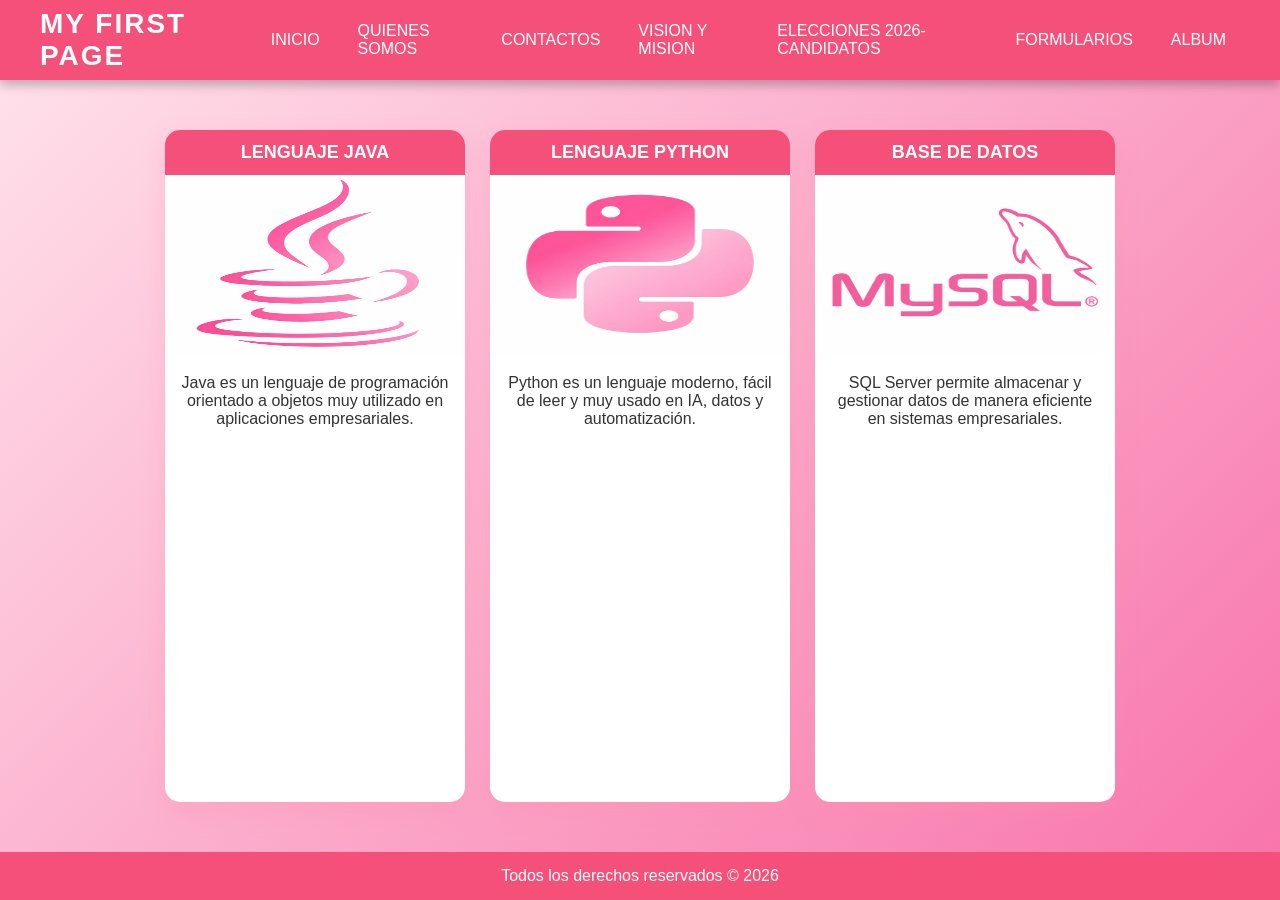
<file: index.html>
<!DOCTYPE html>
<html lang="es">
<head>
    <meta charset="UTF-8">
    <meta name="viewport" content="width=device-width, initial-scale=1.0">
    <title>MY FIRTS PAGE</title>
    <link rel="stylesheet" href="index.css">
</head>

<body>

<!-- BARRA -->    
<nav>
    <h1>MY FIRST PAGE</h1>
    <ul class="menu">
        <li><a href="index.html">INICIO</a></li>
        <li><a href="qnsomos.html">QUIENES SOMOS</a></li>
        <li><a href="contactos.html">CONTACTOS</a></li>
        <li><a href="msyvs.html">VISION Y MISION</a></li>
        <li><a href="#">ELECCIONES 2026-CANDIDATOS</a>
            <ul class="submenu">
                <li><a href="preciyv.html">PRESIDENTE Y VICEPRESIDENTE</a></li>
                <li><a href="senadores.html">SENADORES</a></li>
                <li><a href="diputados.html">DIPUTADOS</a></li>
                <li><a href="parlamento.html">PARLAMENTO ANDINO</a></li>
            </ul>
        </li>
        <li ><a href="#">FORMULARIOS</a>
            <ul class="submenu">
                <li><a href="formulario.html">PRIMERA PRUEBA</a></li>
                <li><a href="formulario1.html">RESERVA DE HABITACIONES</a></li>
                <li><a href="formulario2.html">REGISTRO PARA MATRICULA</a></li>
                <li><a href="formulario3.html">REGISTRO QUIOSCO</a></li>
            </ul>
        </li>
        <li><a href="album.html">ALBUM </a></li>
    </ul>
</nav>

<!-- CONTENIDO -->
<div class="fondo">

    <div class="card">
        <h2>LENGUAJE JAVA</h2>
        <img src="img/java.jpeg" alt="">
        <p class="descripcion">Java es un lenguaje de programación orientado a objetos muy utilizado en aplicaciones empresariales.</p>
    </div>

    <div class="card">
        <h2>LENGUAJE PYTHON</h2>
        <img src="img/python.jpeg" alt="">
        <p class="descripcion">Python es un lenguaje moderno, fácil de leer y muy usado en IA, datos y automatización.</p>
    </div>

    <div class="card">
        <h2>BASE DE DATOS</h2>
        <img src="img/mysql.png" alt="">
        <p class="descripcion">SQL Server permite almacenar y gestionar datos de manera eficiente en sistemas empresariales.</p>
    </div>

</div>

<!-- FOOTER -->
<footer>
    <p>Todos los derechos reservados © 2026</p>
</footer>

</body>
</html>
</file>
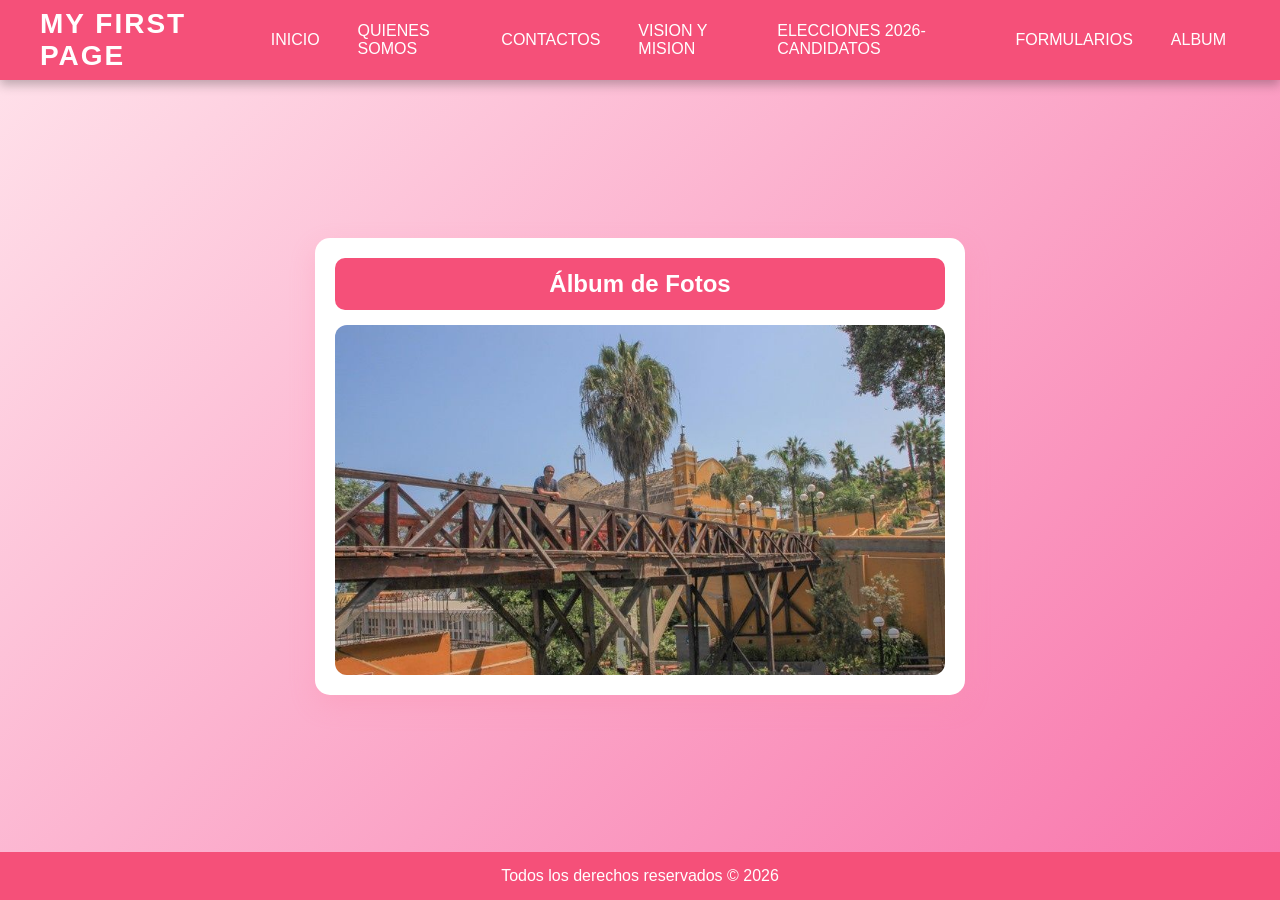
<file: album.html>
<!DOCTYPE html>
<html lang="es">
<head>
    <meta charset="UTF-8">
    <meta name="viewport" content="width=device-width, initial-scale=1.0">
    <title>ÁLBUM DE FOTOS</title>
    <link rel="stylesheet" href="album.css">
</head>

<body>

<!-- NAVBAR -->
<nav>
    <h1>MY FIRST PAGE</h1>
    <ul class="menu">
        <li><a href="index.html">INICIO</a></li>
        <li><a href="qnsomos.html">QUIENES SOMOS</a></li>
        <li><a href="contactos.html">CONTACTOS</a></li>
        <li><a href="msyvs.html">VISION Y MISION</a></li>

        <li>
            <a href="#">ELECCIONES 2026-CANDIDATOS</a>
            <ul class="submenu">
                <li><a href="preciyv.html">PRESIDENTE Y VICEPRESIDENTE</a></li>
                <li><a href="senadores.html">SENADORES</a></li>
                <li><a href="diputados.html">DIPUTADOS</a></li>
                <li><a href="parlamento.html">PARLAMENTO ANDINO</a></li>
            </ul>
        </li>

        <li>
            <a href="#">FORMULARIOS</a>
            <ul class="submenu">
                <li><a href="formulario.html">PRIMERA PRUEBA</a></li>
                <li><a href="formulario1.html">RESERVA</a></li>
                <li><a href="formulario2.html">REGISTRO</a></li>
                <li><a href="formulario3.html">QUIOSCO</a></li>
            </ul>
        </li>
        <li><a href="album.html">ALBUM </a></li>
    </ul>
</nav>

<!-- CONTENIDO -->
<div class="fondo">
    <div class="card">

        <h2>Álbum de Fotos</h2>

        <div class="slider">
            <img src="album/barrio-barranco.jpg" class="activo">
            <img src="album/catedral-lima.jpg">
            <img src="album/circuito-magio-agua.jpg">
            <img src="album/huaca-pullcana.jpg">
            <img src="album/lineas-nazca.jpg">
            <img src="album/miraflores.jpg">
            <img src="album/monasterio-san-francisco.jpg">
            <img src="album/parque-del-amor.jpg">
            <img src="album/plaza-de-armas.jpg">
            <img src="album/plaza-san-martin.jpg">
        </div>

    </div>
</div>

<!-- FOOTER -->
<footer>
    <p>Todos los derechos reservados © 2026</p>
</footer>

<script src="album.js"></script>

</body>
</html>
</file>
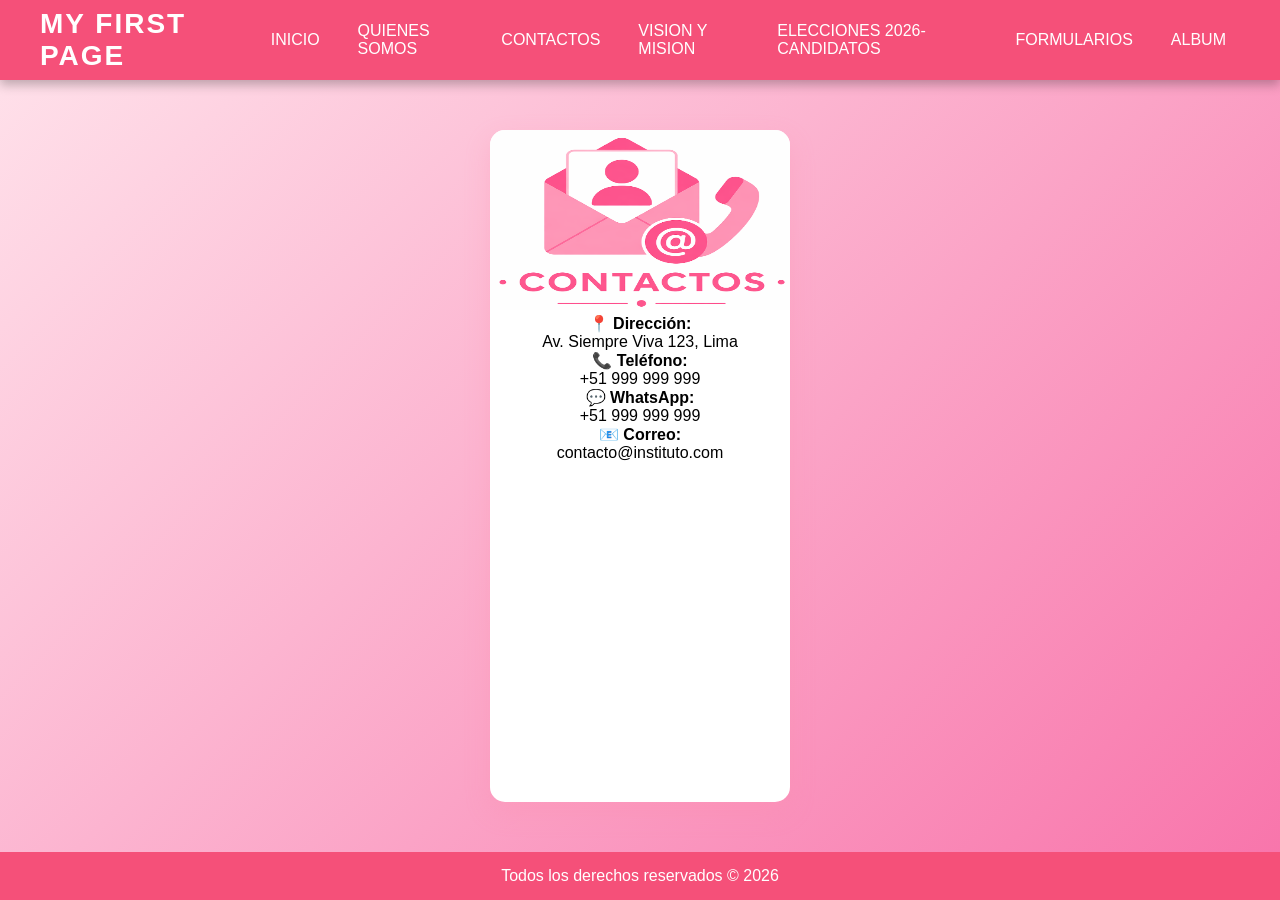
<file: contactos.html>
<!DOCTYPE html>
<html lang="es">
<head>
    <meta charset="UTF-8">
    <meta name="viewport" content="width=device-width, initial-scale=1.0">
    <title>CONTACTOS</title>
    <link rel="stylesheet" href="index.css">
</head>

<body>

<!-- BARRA -->    
<nav>
    <h1>MY FIRST PAGE</h1>
    <ul class="menu">
        <li><a href="index.html">INICIO</a></li>
        <li><a href="qnsomos.html">QUIENES SOMOS</a></li>
        <li><a href="contactos.html">CONTACTOS</a></li>
        <li><a href="msyvs.html">VISION Y MISION</a></li>
        <li><a href="#">ELECCIONES 2026-CANDIDATOS</a>
            <ul class="submenu">
                <li><a href="preciyv.html">PRESIDENTE Y VICEPRESIDENTE</a></li>
                <li><a href="senadores.html">SENADORES</a></li>
                <li><a href="diputados.html">DIPUTADOS</a></li>
                <li><a href="parlamento.html">PARLAMENTO ANDINO</a></li>
            </ul>
        </li>
        <li ><a href="#">FORMULARIOS</a>
            <ul class="submenu">
                <li><a href="formulario.html">PRIMERA PRUEBA</a></li>
                <li><a href="formulario1.html">RESERVA DE HABITACIONES</a></li>
                <li><a href="formulario2.html">REGISTRO PARA MATRICULA</a></li>
                <li><a href="formulario3.html">REGISTRO QUIOSCO</a></li>
            </ul>
        </li>
        <li><a href="album.html">ALBUM </a></li>
    </ul>
</nav>

<!-- CONTENIDO -->
<div class="fondo">
    <div class="card">
        <img src="img/contactos.png" alt="contactos">
            <p><strong>📍 Dirección:</strong></p>
            <p>Av. Siempre Viva 123, Lima</p>

            <p><strong>📞 Teléfono:</strong></p>
            <p>+51 999 999 999</p>

            <p><strong>💬 WhatsApp:</strong></p>
            <p>+51 999 999 999</p>

            <p><strong>📧 Correo:</strong></p>
            <p>contacto@instituto.com</p>
    </div>
</div>

<!-- FOOTER -->
<footer>
    <p>Todos los derechos reservados © 2026</p>
</footer>

</body>
</html>
</file>
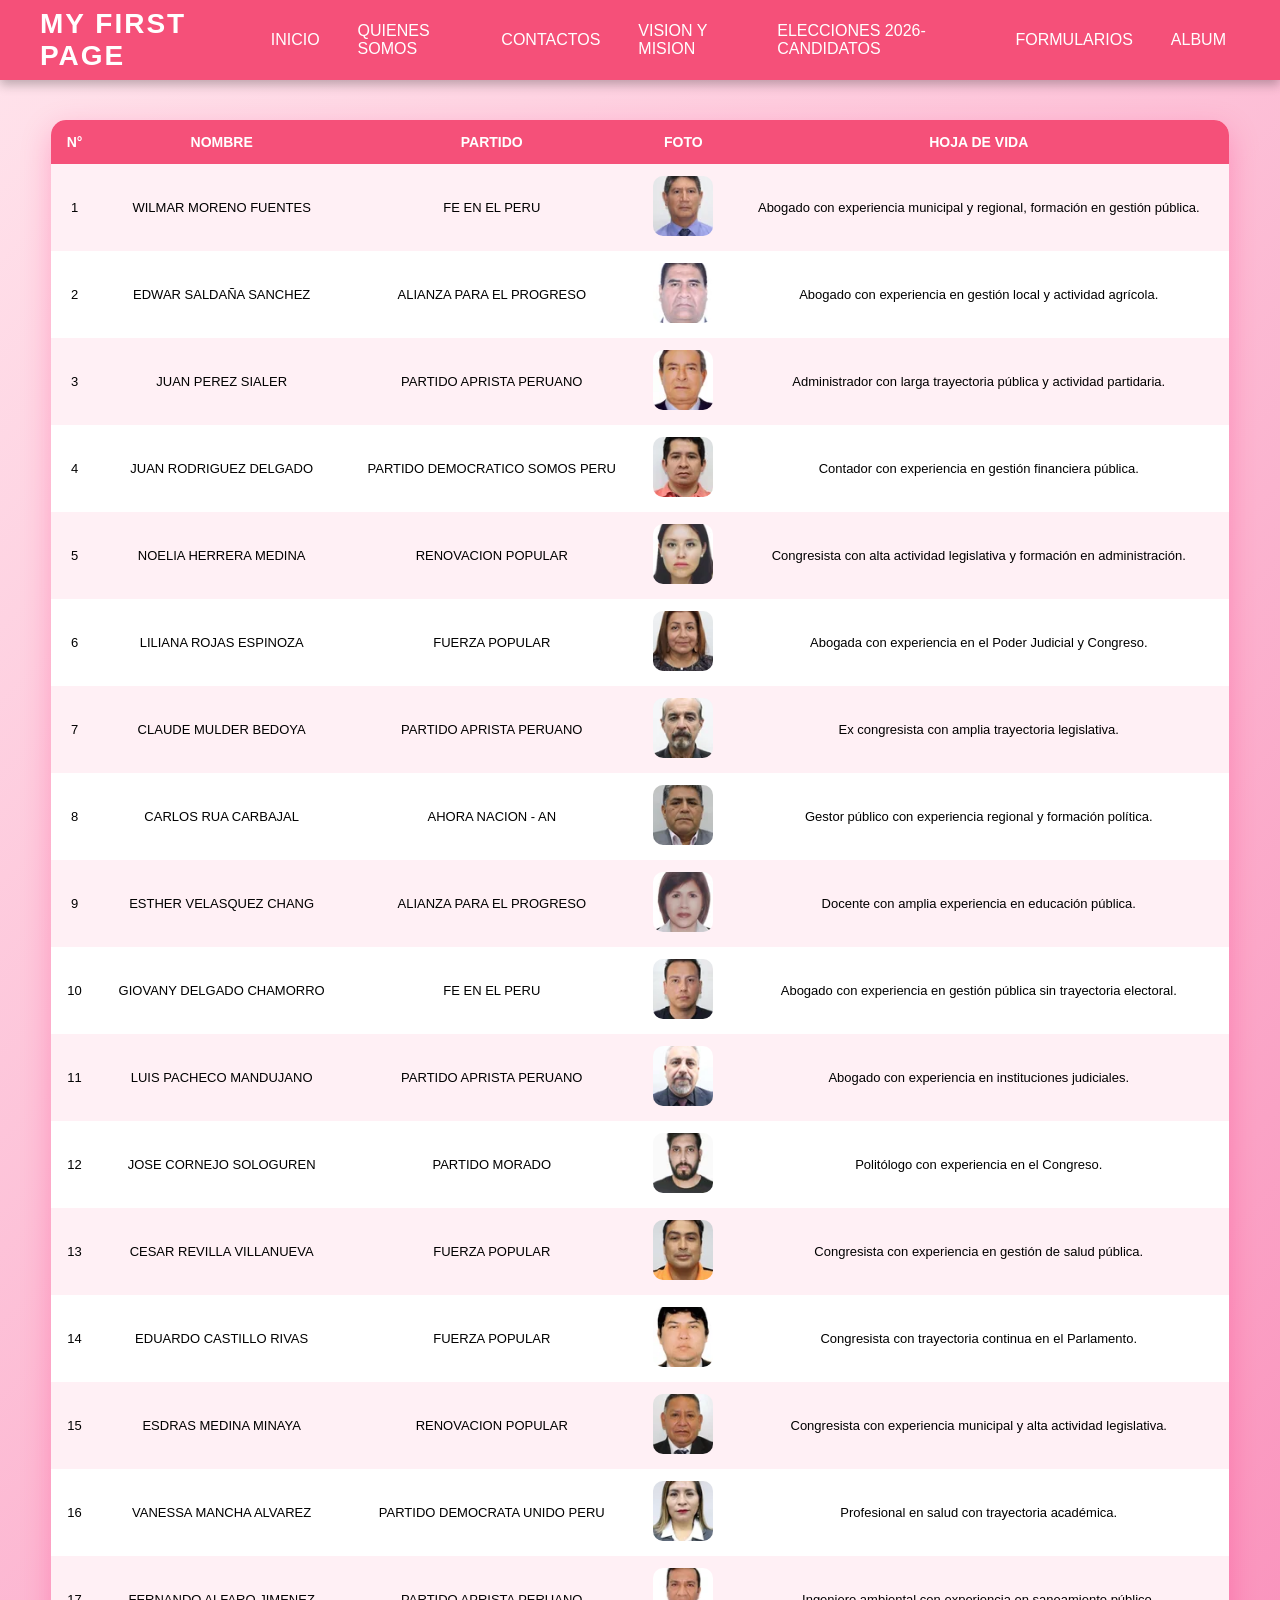
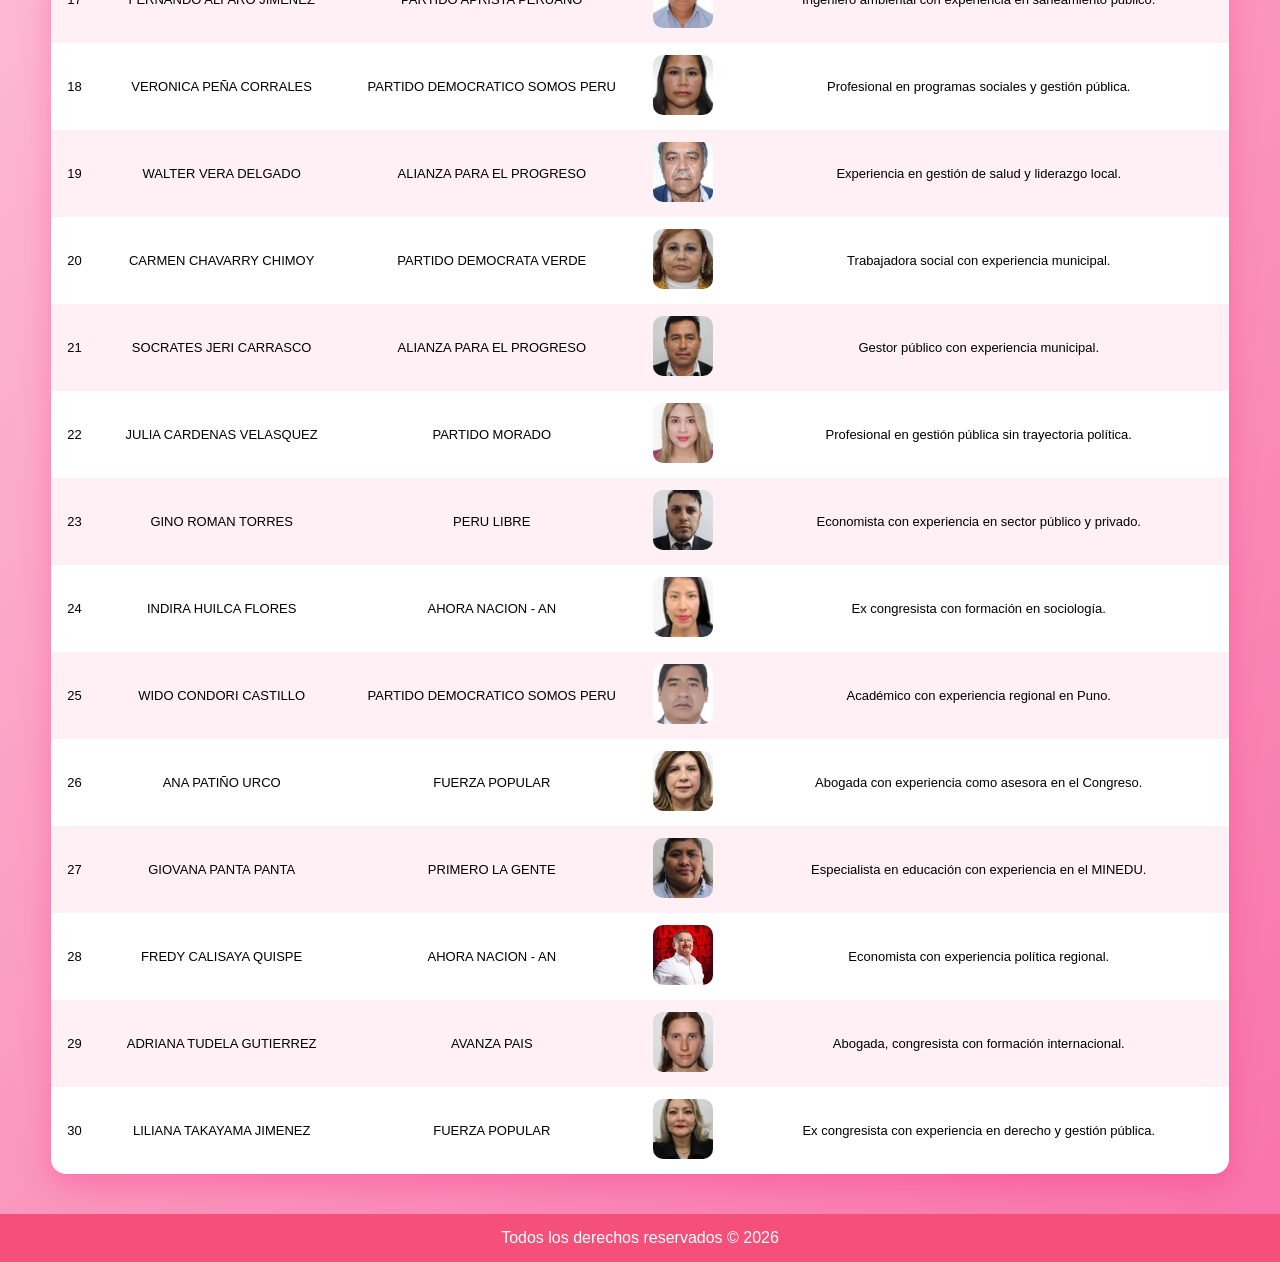
<file: diputados.html>
<!DOCTYPE html>
<html lang="es">
<head>
    <meta charset="UTF-8">
    <meta name="viewport" content="width=device-width, initial-scale=1.0">
    <title>DIPUTADOS</title>
    <link rel="stylesheet" href="elecciones.css">
</head>

<body>

<!-- BARRA -->    
<nav>
    <h1>MY FIRST PAGE</h1>
    <ul class="menu">
        <li><a href="index.html">INICIO</a></li>
        <li><a href="qnsomos.html">QUIENES SOMOS</a></li>
        <li><a href="contactos.html">CONTACTOS</a></li>
        <li><a href="msyvs.html">VISION Y MISION</a></li>
        <li><a href="#">ELECCIONES 2026-CANDIDATOS</a>
            <ul class="submenu">
                <li><a href="preciyv.html">PRESIDENTE Y VICEPRESIDENTE</a></li>
                <li><a href="senadores.html">SENADORES</a></li>
                <li><a href="diputados.html">DIPUTADOS</a></li>
                <li><a href="parlamento.html">PARLAMENTO ANDINO</a></li>
            </ul>
        </li>
        <li ><a href="#">FORMULARIOS</a>
            <ul class="submenu">
                <li><a href="formulario.html">PRIMERA PRUEBA</a></li>
                <li><a href="formulario1.html">RESERVA DE HABITACIONES</a></li>
                <li><a href="formulario2.html">REGISTRO PARA MATRICULA</a></li>
                <li><a href="formulario3.html">REGISTRO QUIOSCO</a></li>
            </ul>
        </li>
        <li><a href="album.html">ALBUM </a></li>
    </ul>
</nav>

 <!-- CONTENIDO -->
    <main>
        <table>
            <tr>
                <th>N°</th>
                <th>NOMBRE</th>
                <th>PARTIDO</th>
                <th>FOTO</th>
                <th>HOJA DE VIDA</th>
            </tr>

<tr><td>1</td><td>WILMAR MORENO FUENTES</td><td>FE EN EL PERU</td><td><img src="img_diputado/1.webp" width="50"></td><td>Abogado con experiencia municipal y regional, formación en gestión pública.</td></tr>

<tr><td>2</td><td>EDWAR SALDAÑA SANCHEZ</td><td>ALIANZA PARA EL PROGRESO</td><td><img src="img_diputado/2.webp" width="50"></td><td>Abogado con experiencia en gestión local y actividad agrícola.</td></tr>

<tr><td>3</td><td>JUAN PEREZ SIALER</td><td>PARTIDO APRISTA PERUANO</td><td><img src="img_diputado/3.webp" width="50"></td><td>Administrador con larga trayectoria pública y actividad partidaria.</td></tr>

<tr><td>4</td><td>JUAN RODRIGUEZ DELGADO</td><td>PARTIDO DEMOCRATICO SOMOS PERU</td><td><img src="img_diputado/4.webp" width="50"></td><td>Contador con experiencia en gestión financiera pública.</td></tr>

<tr><td>5</td><td>NOELIA HERRERA MEDINA</td><td>RENOVACION POPULAR</td><td><img src="img_diputado/5.webp" width="50"></td><td>Congresista con alta actividad legislativa y formación en administración.</td></tr>

<tr><td>6</td><td>LILIANA ROJAS ESPINOZA</td><td>FUERZA POPULAR</td><td><img src="img_diputado/6.webp" width="50"></td><td>Abogada con experiencia en el Poder Judicial y Congreso.</td></tr>

<tr><td>7</td><td>CLAUDE MULDER BEDOYA</td><td>PARTIDO APRISTA PERUANO</td><td><img src="img_diputado/7.webp" width="50"></td><td>Ex congresista con amplia trayectoria legislativa.</td></tr>

<tr><td>8</td><td>CARLOS RUA CARBAJAL</td><td>AHORA NACION - AN</td><td><img src="img_diputado/8.webp" width="50"></td><td>Gestor público con experiencia regional y formación política.</td></tr>

<tr><td>9</td><td>ESTHER VELASQUEZ CHANG</td><td>ALIANZA PARA EL PROGRESO</td><td><img src="img_diputado/9.webp" width="50"></td><td>Docente con amplia experiencia en educación pública.</td></tr>

<tr><td>10</td><td>GIOVANY DELGADO CHAMORRO</td><td>FE EN EL PERU</td><td><img src="img_diputado/10.webp" width="50"></td><td>Abogado con experiencia en gestión pública sin trayectoria electoral.</td></tr>

<tr><td>11</td><td>LUIS PACHECO MANDUJANO</td><td>PARTIDO APRISTA PERUANO</td><td><img src="img_diputado/11.webp" width="50"></td><td>Abogado con experiencia en instituciones judiciales.</td></tr>

<tr><td>12</td><td>JOSE CORNEJO SOLOGUREN</td><td>PARTIDO MORADO</td><td><img src="img_diputado/12.webp" width="50"></td><td>Politólogo con experiencia en el Congreso.</td></tr>

<tr><td>13</td><td>CESAR REVILLA VILLANUEVA</td><td>FUERZA POPULAR</td><td><img src="img_diputado/13.webp" width="50"></td><td>Congresista con experiencia en gestión de salud pública.</td></tr>

<tr><td>14</td><td>EDUARDO CASTILLO RIVAS</td><td>FUERZA POPULAR</td><td><img src="img_diputado/14.webp" width="50"></td><td>Congresista con trayectoria continua en el Parlamento.</td></tr>

<tr><td>15</td><td>ESDRAS MEDINA MINAYA</td><td>RENOVACION POPULAR</td><td><img src="img_diputado/15.webp" width="50"></td><td>Congresista con experiencia municipal y alta actividad legislativa.</td></tr>

<tr><td>16</td><td>VANESSA MANCHA ALVAREZ</td><td>PARTIDO DEMOCRATA UNIDO PERU</td><td><img src="img_diputado/16.webp" width="50"></td><td>Profesional en salud con trayectoria académica.</td></tr>

<tr><td>17</td><td>FERNANDO ALFARO JIMENEZ</td><td>PARTIDO APRISTA PERUANO</td><td><img src="img_diputado/17.webp" width="50"></td><td>Ingeniero ambiental con experiencia en saneamiento público.</td></tr>

<tr><td>18</td><td>VERONICA PEÑA CORRALES</td><td>PARTIDO DEMOCRATICO SOMOS PERU</td><td><img src="img_diputado/18.webp" width="50"></td><td>Profesional en programas sociales y gestión pública.</td></tr>

<tr><td>19</td><td>WALTER VERA DELGADO</td><td>ALIANZA PARA EL PROGRESO</td><td><img src="img_diputado/19.webp" width="50"></td><td>Experiencia en gestión de salud y liderazgo local.</td></tr>

<tr><td>20</td><td>CARMEN CHAVARRY CHIMOY</td><td>PARTIDO DEMOCRATA VERDE</td><td><img src="img_diputado/20.webp" width="50"></td><td>Trabajadora social con experiencia municipal.</td></tr>

<tr><td>21</td><td>SOCRATES JERI CARRASCO</td><td>ALIANZA PARA EL PROGRESO</td><td><img src="img_diputado/21.webp" width="50"></td><td>Gestor público con experiencia municipal.</td></tr>

<tr><td>22</td><td>JULIA CARDENAS VELASQUEZ</td><td>PARTIDO MORADO</td><td><img src="img_diputado/22.webp" width="50"></td><td>Profesional en gestión pública sin trayectoria política.</td></tr>

<tr><td>23</td><td>GINO ROMAN TORRES</td><td>PERU LIBRE</td><td><img src="img_diputado/23.webp" width="50"></td><td>Economista con experiencia en sector público y privado.</td></tr>

<tr><td>24</td><td>INDIRA HUILCA FLORES</td><td>AHORA NACION - AN</td><td><img src="img_diputado/24.webp" width="50"></td><td>Ex congresista con formación en sociología.</td></tr>

<tr><td>25</td><td>WIDO CONDORI CASTILLO</td><td>PARTIDO DEMOCRATICO SOMOS PERU</td><td><img src="img_diputado/25.webp" width="50"></td><td>Académico con experiencia regional en Puno.</td></tr>

<tr><td>26</td><td>ANA PATIÑO URCO</td><td>FUERZA POPULAR</td><td><img src="img_diputado/26.webp" width="50"></td><td>Abogada con experiencia como asesora en el Congreso.</td></tr>

<tr><td>27</td><td>GIOVANA PANTA PANTA</td><td>PRIMERO LA GENTE</td><td><img src="img_diputado/27.webp" width="50"></td><td>Especialista en educación con experiencia en el MINEDU.</td></tr>

<tr><td>28</td><td>FREDY CALISAYA QUISPE</td><td>AHORA NACION - AN</td><td><img src="img_diputado/28.webp" width="50"></td><td>Economista con experiencia política regional.</td></tr>

<tr><td>29</td><td>ADRIANA TUDELA GUTIERREZ</td><td>AVANZA PAIS</td><td><img src="img_diputado/29.webp" width="50"></td><td>Abogada, congresista con formación internacional.</td></tr>

<tr><td>30</td><td>LILIANA TAKAYAMA JIMENEZ</td><td>FUERZA POPULAR</td><td><img src="img_diputado/30.webp" width="50"></td><td>Ex congresista con experiencia en derecho y gestión pública.</td></tr>
        </table>
    </main>

<!-- FOOTER -->
<footer>
    <p>Todos los derechos reservados © 2026</p>
</footer>

</body>
</html>
</file>
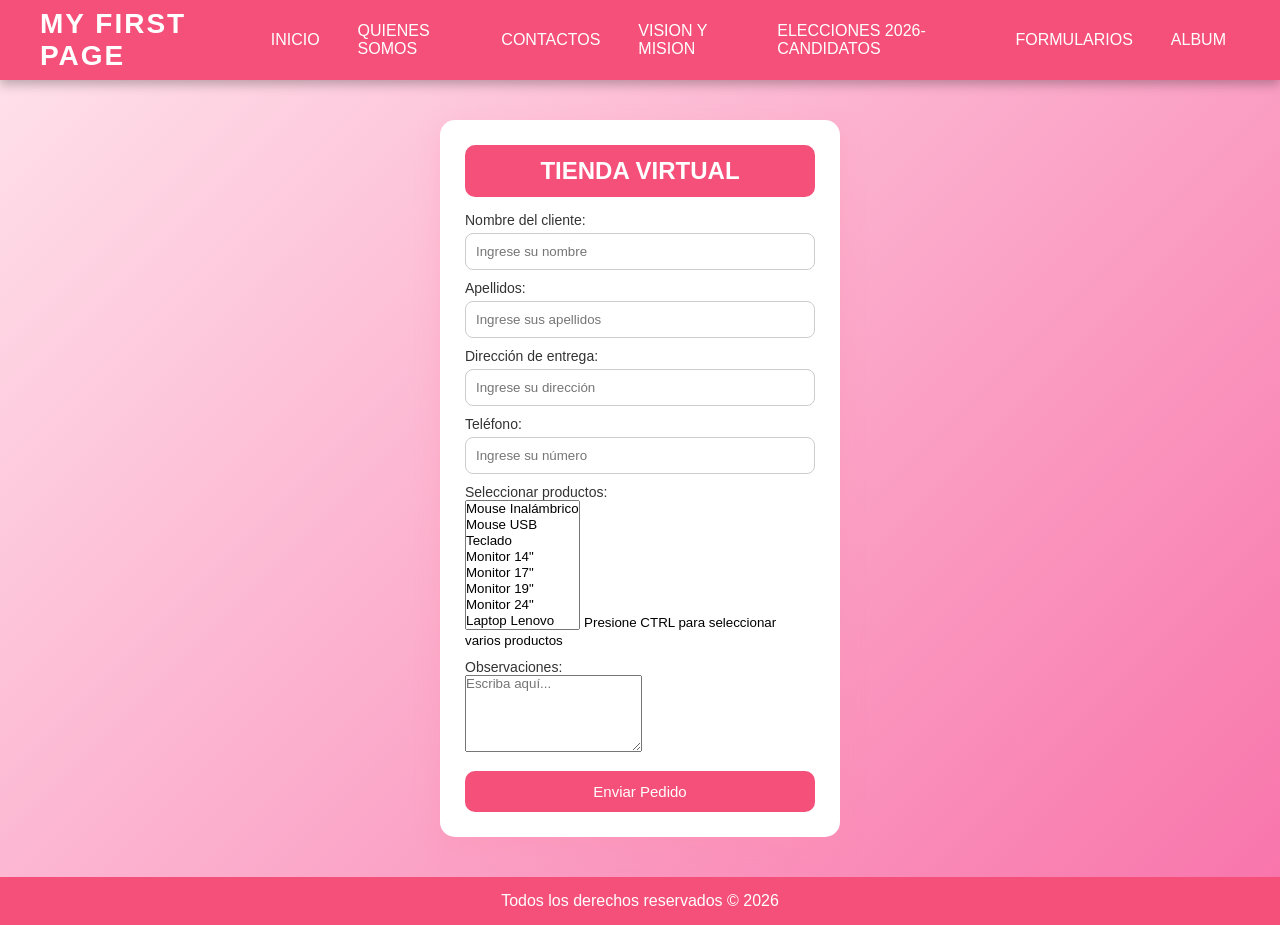
<file: formulario.html>
<!DOCTYPE html>
<html lang="es">
<head>
    <meta charset="UTF-8">
    <meta name="viewport" content="width=device-width, initial-scale=1.0">
    <title>TIENDA VIRTUAL</title>
    <link rel="stylesheet" href="formulario.css">
</head>

<body>

<!-- BARRA -->    
<nav>
    <h1>MY FIRST PAGE</h1>
    <ul class="menu">
        <li><a href="index.html">INICIO</a></li>
        <li><a href="qnsomos.html">QUIENES SOMOS</a></li>
        <li><a href="contactos.html">CONTACTOS</a></li>
        <li><a href="msyvs.html">VISION Y MISION</a></li>
        <li><a href="#">ELECCIONES 2026-CANDIDATOS</a>
            <ul class="submenu">
                <li><a href="preciyv.html">PRESIDENTE Y VICEPRESIDENTE</a></li>
                <li><a href="senadores.html">SENADORES</a></li>
                <li><a href="diputados.html">DIPUTADOS</a></li>
                <li><a href="parlamento.html">PARLAMENTO ANDINO</a></li>
            </ul>
        </li>
        <li ><a href="#">FORMULARIOS</a>
            <ul class="submenu">
                <li><a href="formulario.html">PRIMERA PRUEBA</a></li>
                <li><a href="formulario1.html">RESERVA DE HABITACIONES</a></li>
                <li><a href="formulario2.html">REGISTRO PARA MATRICULA</a></li>
                <li><a href="formulario3.html">REGISTRO QUIOSCO</a></li>
            </ul>
        </li>
        <li><a href="album.html">ALBUM </a></li>
    </ul>
</nav>

<div class="fondo">
    <div class="card">

        <form action="https://formsubmit.co/eftol280473@gmail.com" method="post">

            <h2>TIENDA VIRTUAL</h2>

            <label for="nombre">Nombre del cliente:</label>
            <input type="text" id="nombre" name="nombre" placeholder="Ingrese su nombre" required>

            <label for="apellido">Apellidos:</label>
            <input type="text" id="apellido" name="apellido" placeholder="Ingrese sus apellidos" required>

            <label for="direccion">Dirección de entrega:</label>
            <input type="text" id="direccion" name="direccion" placeholder="Ingrese su dirección" required>

            <label for="telefono">Teléfono:</label>
            <input type="text" id="telefono" name="telefono" placeholder="Ingrese su número" required>

            <label for="productos">Seleccionar productos:</label>
            <select id="productos" name="productos" multiple size="8" required>
                <option>Mouse Inalámbrico</option>
                <option>Mouse USB</option>
                <option>Teclado</option>
                <option>Monitor 14"</option>
                <option>Monitor 17"</option>
                <option>Monitor 19"</option>
                <option>Monitor 24"</option>
                <option>Laptop Lenovo</option>
                <option>Laptop HP</option>
                <option>Laptop Acer</option>
                <option>Laptop Asus</option>
                <option>Laptop Dell</option>
                <option>MacBook</option>
                <option>Laptop Samsung</option>
            </select>

            <small>Presione CTRL para seleccionar varios productos</small>

            <label for="observaciones">Observaciones:</label>
            <textarea id="observaciones" name="observaciones" rows="5" placeholder="Escriba aquí..."></textarea>

            <button type="submit">Enviar Pedido</button>

        </form>

    </div>
</div>

<!-- FOOTER -->
<footer>
    <p>Todos los derechos reservados © 2026</p>
</footer>

</body>
</html>
</file>
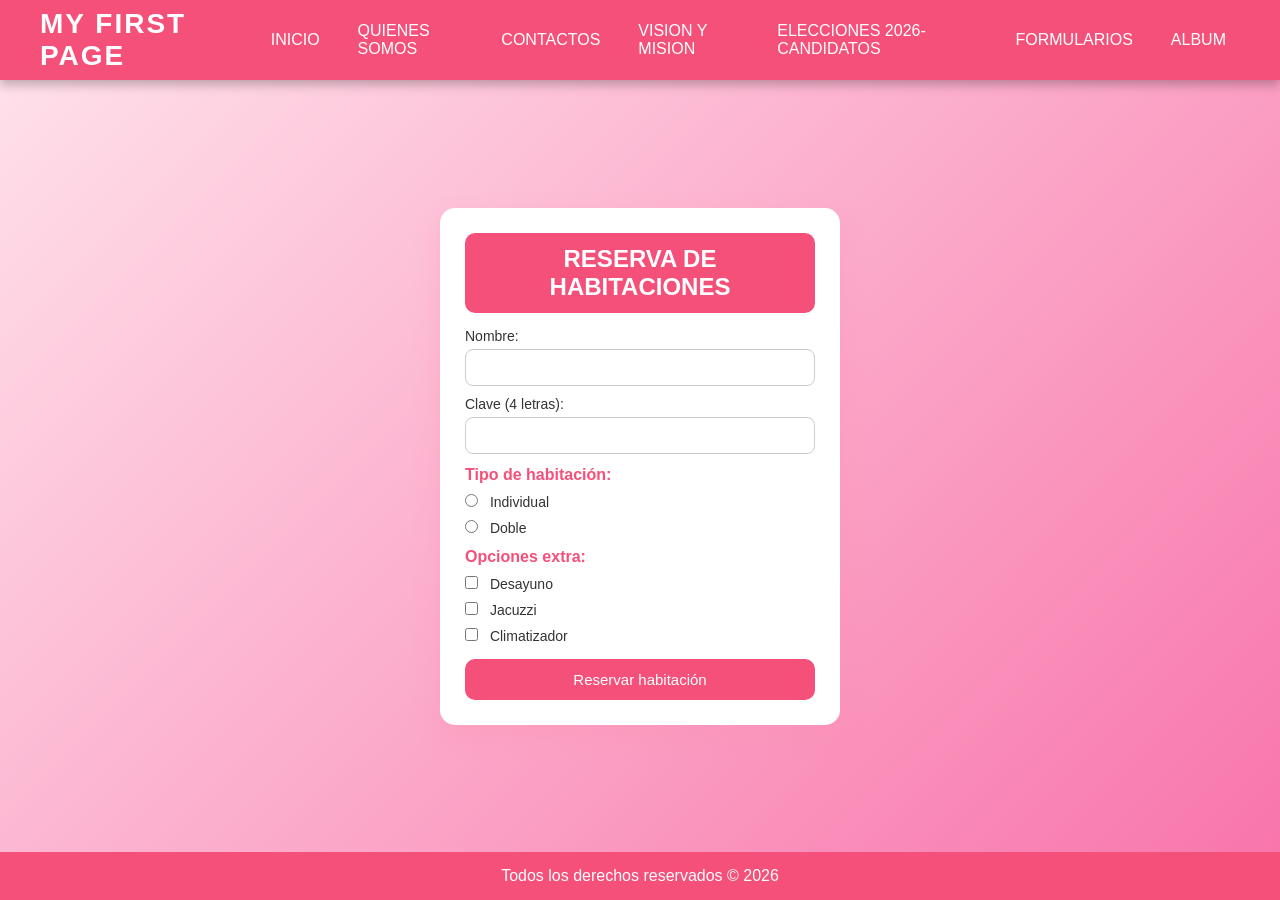
<file: formulario1.html>
<!DOCTYPE html>
<html lang="es">
<head>
    <meta charset="UTF-8">
    <meta name="viewport" content="width=device-width, initial-scale=1.0">
    <title>RESERVA DE HABITACIONES</title>
    <link rel="stylesheet" href="formulario.css">
</head>

<body>

<!-- BARRA -->    
<nav>
    <h1>MY FIRST PAGE</h1>
    <ul class="menu">
        <li><a href="index.html">INICIO</a></li>
        <li><a href="qnsomos.html">QUIENES SOMOS</a></li>
        <li><a href="contactos.html">CONTACTOS</a></li>
        <li><a href="msyvs.html">VISION Y MISION</a></li>
        <li><a href="#">ELECCIONES 2026-CANDIDATOS</a>
            <ul class="submenu">
                <li><a href="preciyv.html">PRESIDENTE Y VICEPRESIDENTE</a></li>
                <li><a href="senadores.html">SENADORES</a></li>
                <li><a href="diputados.html">DIPUTADOS</a></li>
                <li><a href="parlamento.html">PARLAMENTO ANDINO</a></li>
            </ul>
        </li>
        <li ><a href="#">FORMULARIOS</a>
            <ul class="submenu">
                <li><a href="formulario.html">PRIMERA PRUEBA</a></li>
                <li><a href="formulario1.html">RESERVA DE HABITACIONES</a></li>
                <li><a href="formulario2.html">REGISTRO PARA MATRICULA</a></li>
                <li><a href="formulario3.html">REGISTRO QUIOSCO</a></li>
            </ul>
        </li>
        <li><a href="album.html">ALBUM </a></li>
    </ul>
</nav>

<div class="fondo">
    <div class="card">

        <form action="https://formsubmit.co/kiara.c.a.369@gmail.com" method="POST">

            <h2>RESERVA DE HABITACIONES</h2>

            <label for="nombre">Nombre:</label>
            <input type="text" id="nombre" name="nombre" required>

            <label for="clave">Clave (4 letras):</label>
            <input type="text" id="clave" name="clave" maxlength="4" required>

            <p class="descripcion">Tipo de habitación:</p>
            <label><input type="radio" name="habitacion" value="individual" required> Individual</label>
            <label><input type="radio" name="habitacion" value="doble"> Doble</label>

            <p class="descripcion">Opciones extra:</p>
            <label><input type="checkbox" name="extras" value="desayuno"> Desayuno</label>
            <label><input type="checkbox" name="extras" value="jacuzzi"> Jacuzzi</label>
            <label><input type="checkbox" name="extras" value="climatizador"> Climatizador</label>

            <button type="submit">Reservar habitación</button>

        </form>

    </div>
</div>

<!-- FOOTER -->
<footer>
    <p>Todos los derechos reservados © 2026</p>
</footer>

</body>
</html>
</file>
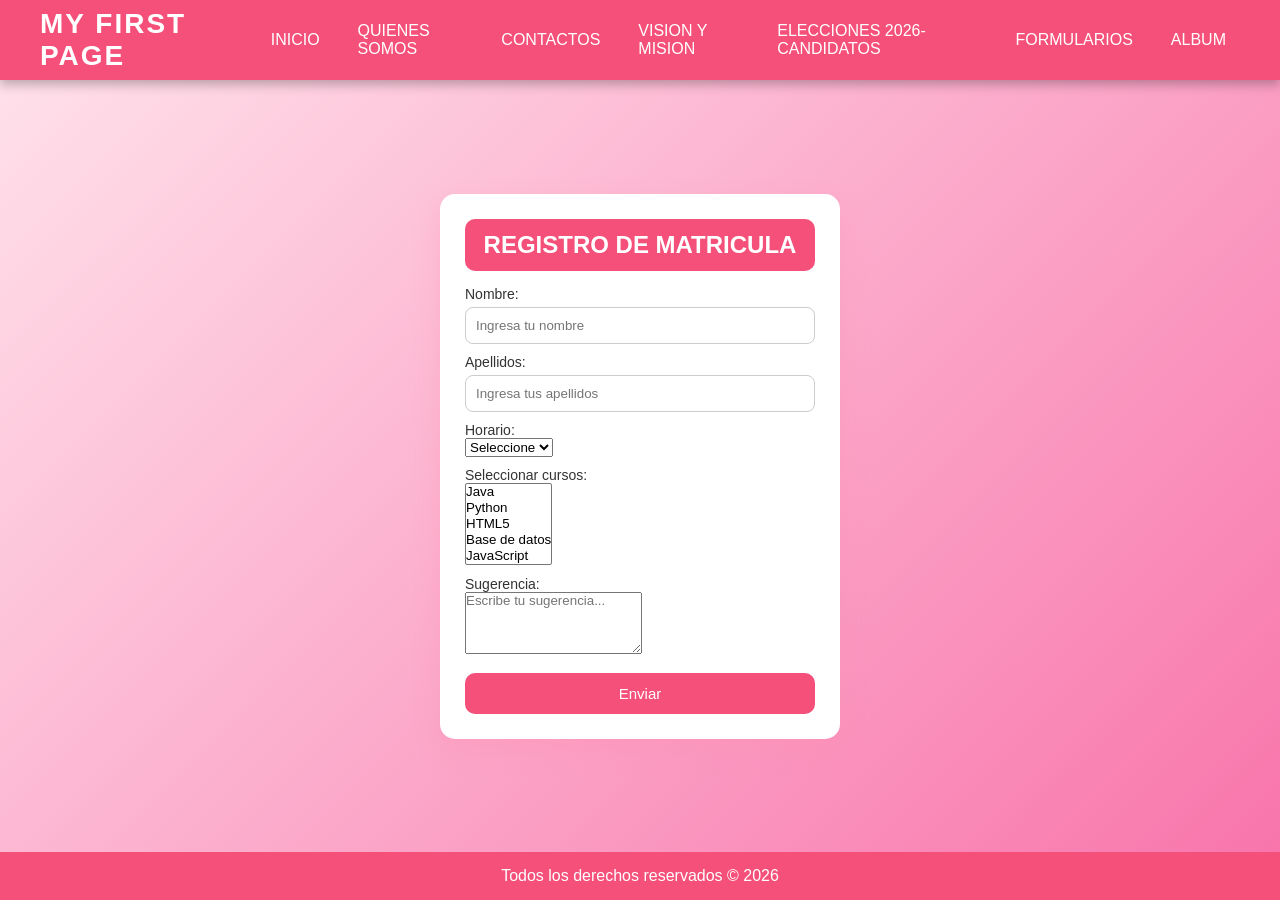
<file: formulario2.html>
<!DOCTYPE html>
<html lang="es">
<head>
    <meta charset="UTF-8">
    <meta name="viewport" content="width=device-width, initial-scale=1.0">
    <title>REGISTRO DE MATRICULA</title>
    <link rel="stylesheet" href="formulario.css">
</head>

<body>

<!-- BARRA -->    
<nav>
    <h1>MY FIRST PAGE</h1>
    <ul class="menu">
        <li><a href="index.html">INICIO</a></li>
        <li><a href="qnsomos.html">QUIENES SOMOS</a></li>
        <li><a href="contactos.html">CONTACTOS</a></li>
        <li><a href="msyvs.html">VISION Y MISION</a></li>
        <li><a href="#">ELECCIONES 2026-CANDIDATOS</a>
            <ul class="submenu">
                <li><a href="preciyv.html">PRESIDENTE Y VICEPRESIDENTE</a></li>
                <li><a href="senadores.html">SENADORES</a></li>
                <li><a href="diputados.html">DIPUTADOS</a></li>
                <li><a href="parlamento.html">PARLAMENTO ANDINO</a></li>
            </ul>
        </li>
        <li ><a href="#">FORMULARIOS</a>
            <ul class="submenu">
                <li><a href="formulario.html">PRIMERA PRUEBA</a></li>
                <li><a href="formulario1.html">RESERVA DE HABITACIONES</a></li>
                <li><a href="formulario2.html">REGISTRO PARA MATRICULA</a></li>
                <li><a href="formulario3.html">REGISTRO QUIOSCO</a></li>
            </ul>
        </li>
        <li><a href="album.html">ALBUM </a></li>
    </ul>
</nav>

<div class="fondo">
    <div class="card">

        <form action="https://formsubmit.co/kiara.c.a.369@gmail.com" method="POST">

            <h2>REGISTRO DE MATRICULA</h2>

            <!-- Nombre -->
            <label for="nombre">Nombre:</label>
            <input type="text" id="nombre" name="nombre" placeholder="Ingresa tu nombre" required>

            <!-- Apellidos -->
            <label for="apellidos">Apellidos:</label>
            <input type="text" id="apellidos" name="apellidos" placeholder="Ingresa tus apellidos" required>

            <!-- Horario -->
            <label for="horario">Horario:</label>
            <select id="horario" name="horario" required>
                <option value="">Seleccione</option>
                <option>Mañana</option>
                <option>Tarde</option>
                <option>Noche</option>
            </select>

            <!-- Cursos -->
            <label for="cursos">Seleccionar cursos:</label>
            <select id="cursos" name="cursos[]" multiple size="5">
                <option>Java</option>
                <option>Python</option>
                <option>HTML5</option>
                <option>Base de datos</option>
                <option>JavaScript</option>
            </select>

            <!-- Sugerencia -->
            <label for="sugerencia">Sugerencia:</label>
            <textarea id="sugerencia" name="sugerencia" rows="4" placeholder="Escribe tu sugerencia..."></textarea>

            <button type="submit">Enviar</button>

        </form>

    </div>
</div>

<!-- FOOTER -->
<footer>
    <p>Todos los derechos reservados © 2026</p>
</footer>

</body>
</html>
</file>
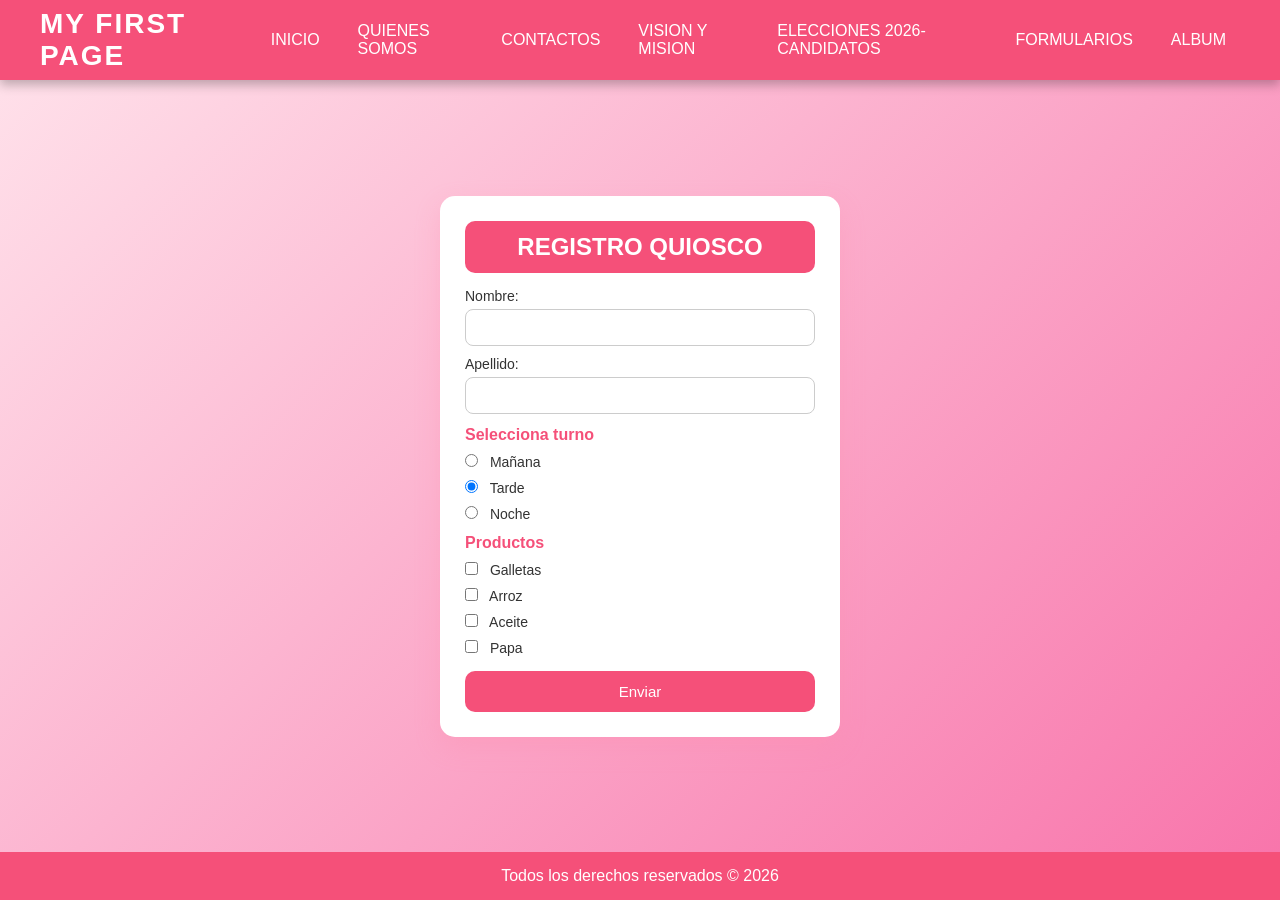
<file: formulario3.html>
<!DOCTYPE html>
<html lang="es">
<head>
    <meta charset="UTF-8">
    <meta name="viewport" content="width=device-width, initial-scale=1.0">
    <title>REGISTRO QUIOSCO</title>
    <link rel="stylesheet" href="formulario.css">
</head>

<body>

<!-- BARRA -->    
<nav>
    <h1>MY FIRST PAGE</h1>
    <ul class="menu">
        <li><a href="index.html">INICIO</a></li>
        <li><a href="qnsomos.html">QUIENES SOMOS</a></li>
        <li><a href="contactos.html">CONTACTOS</a></li>
        <li><a href="msyvs.html">VISION Y MISION</a></li>
        <li><a href="#">ELECCIONES 2026-CANDIDATOS</a>
            <ul class="submenu">
                <li><a href="preciyv.html">PRESIDENTE Y VICEPRESIDENTE</a></li>
                <li><a href="senadores.html">SENADORES</a></li>
                <li><a href="diputados.html">DIPUTADOS</a></li>
                <li><a href="parlamento.html">PARLAMENTO ANDINO</a></li>
            </ul>
        </li>
        <li ><a href="#">FORMULARIOS</a>
            <ul class="submenu">
                <li><a href="formulario.html">PRIMERA PRUEBA</a></li>
                <li><a href="formulario1.html">RESERVA DE HABITACIONES</a></li>
                <li><a href="formulario2.html">REGISTRO PARA MATRICULA</a></li>
                <li><a href="formulario3.html">REGISTRO QUIOSCO</a></li>
            </ul>
        </li>
        <li><a href="album.html">ALBUM </a></li>
    </ul>
</nav>

<div class="fondo">
    <div class="card">

        <form>

            <h2>REGISTRO QUIOSCO</h2>

            <!-- Nombre -->
            <label>Nombre:</label>
            <input type="text" name="nombre" required>

            <!-- Apellido -->
            <label>Apellido:</label>
            <input type="text" name="apellido" required>

            <!-- Turno -->
            <p class="descripcion">Selecciona turno</p>
            <label><input type="radio" name="turno" value="mañana"> Mañana</label>
            <label><input type="radio" name="turno" value="tarde" checked> Tarde</label>
            <label><input type="radio" name="turno" value="noche"> Noche</label>

            <!-- Productos -->
            <p class="descripcion">Productos</p>
            <label><input type="checkbox" name="productos" value="galletas"> Galletas</label>
            <label><input type="checkbox" name="productos" value="arroz"> Arroz</label>
            <label><input type="checkbox" name="productos" value="aceite"> Aceite</label>
            <label><input type="checkbox" name="productos" value="papa"> Papa</label>

            <button type="submit">Enviar</button>

        </form>

    </div>
</div>

<!-- FOOTER -->
<footer>
    <p>Todos los derechos reservados © 2026</p>
</footer>

</body>
</html>
</file>
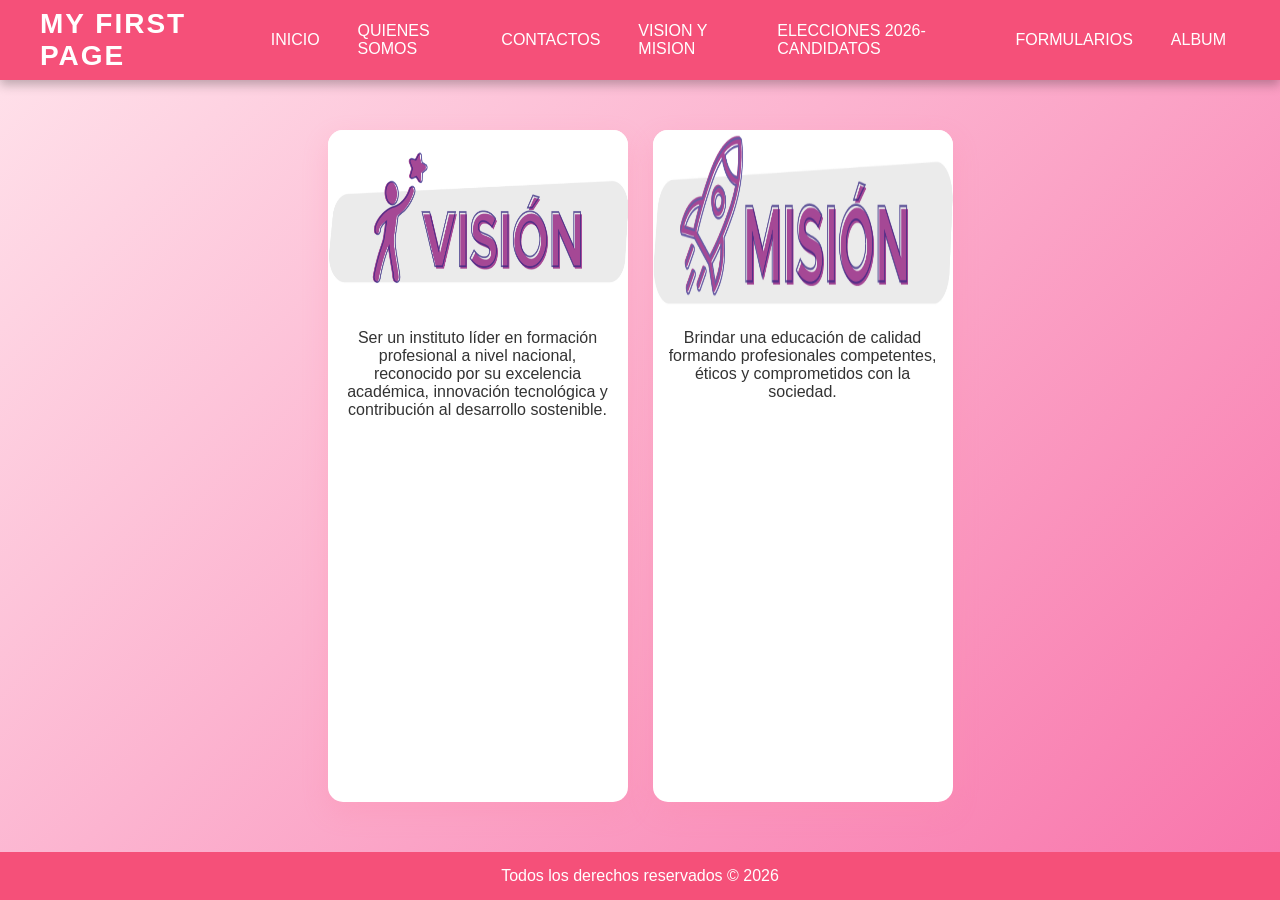
<file: msyvs.html>
<!DOCTYPE html>
<html lang="es">
<head>
    <meta charset="UTF-8">
    <meta name="viewport" content="width=device-width, initial-scale=1.0">
    <title>VISIÓN Y MISIÓN</title>
    <link rel="stylesheet" href="index.css">
</head>

<body>

<!-- BARRA -->    
<nav>
    <h1>MY FIRST PAGE</h1>
    <ul class="menu">
        <li><a href="index.html">INICIO</a></li>
        <li><a href="qnsomos.html">QUIENES SOMOS</a></li>
        <li><a href="contactos.html">CONTACTOS</a></li>
        <li><a href="msyvs.html">VISION Y MISION</a></li>
        <li><a href="#">ELECCIONES 2026-CANDIDATOS</a>
            <ul class="submenu">
                <li><a href="preciyv.html">PRESIDENTE Y VICEPRESIDENTE</a></li>
                <li><a href="senadores.html">SENADORES</a></li>
                <li><a href="diputados.html">DIPUTADOS</a></li>
                <li><a href="parlamento.html">PARLAMENTO ANDINO</a></li>
            </ul>
        </li>
        <li ><a href="#">FORMULARIOS</a>
            <ul class="submenu">
                <li><a href="formulario.html">PRIMERA PRUEBA</a></li>
                <li><a href="formulario1.html">RESERVA DE HABITACIONES</a></li>
                <li><a href="formulario2.html">REGISTRO PARA MATRICULA</a></li>
                <li><a href="formulario3.html">REGISTRO QUIOSCO</a></li>
            </ul>
        </li>
        <li><a href="album.html">ALBUM </a></li>
    </ul>
</nav>

<!-- CONTENIDO -->
<div class="fondo">
        <div class="card">
            <img src="img/vision.png" alt="visión">
            <p class="descripcion">Ser un instituto líder en formación profesional a nivel nacional, reconocido por su excelencia académica, innovación tecnológica y contribución al desarrollo sostenible.</p>
        </div>

        <div class="card">
            <img src="img/mision.png" alt="misión">
            <p class="descripcion">Brindar una educación de calidad formando profesionales competentes, éticos y comprometidos con la sociedad.</p>
        </div>

</div>

<footer>
    <p>Todos los derechos reservados © 2026</p>
</footer>

</body>
</html>
</file>
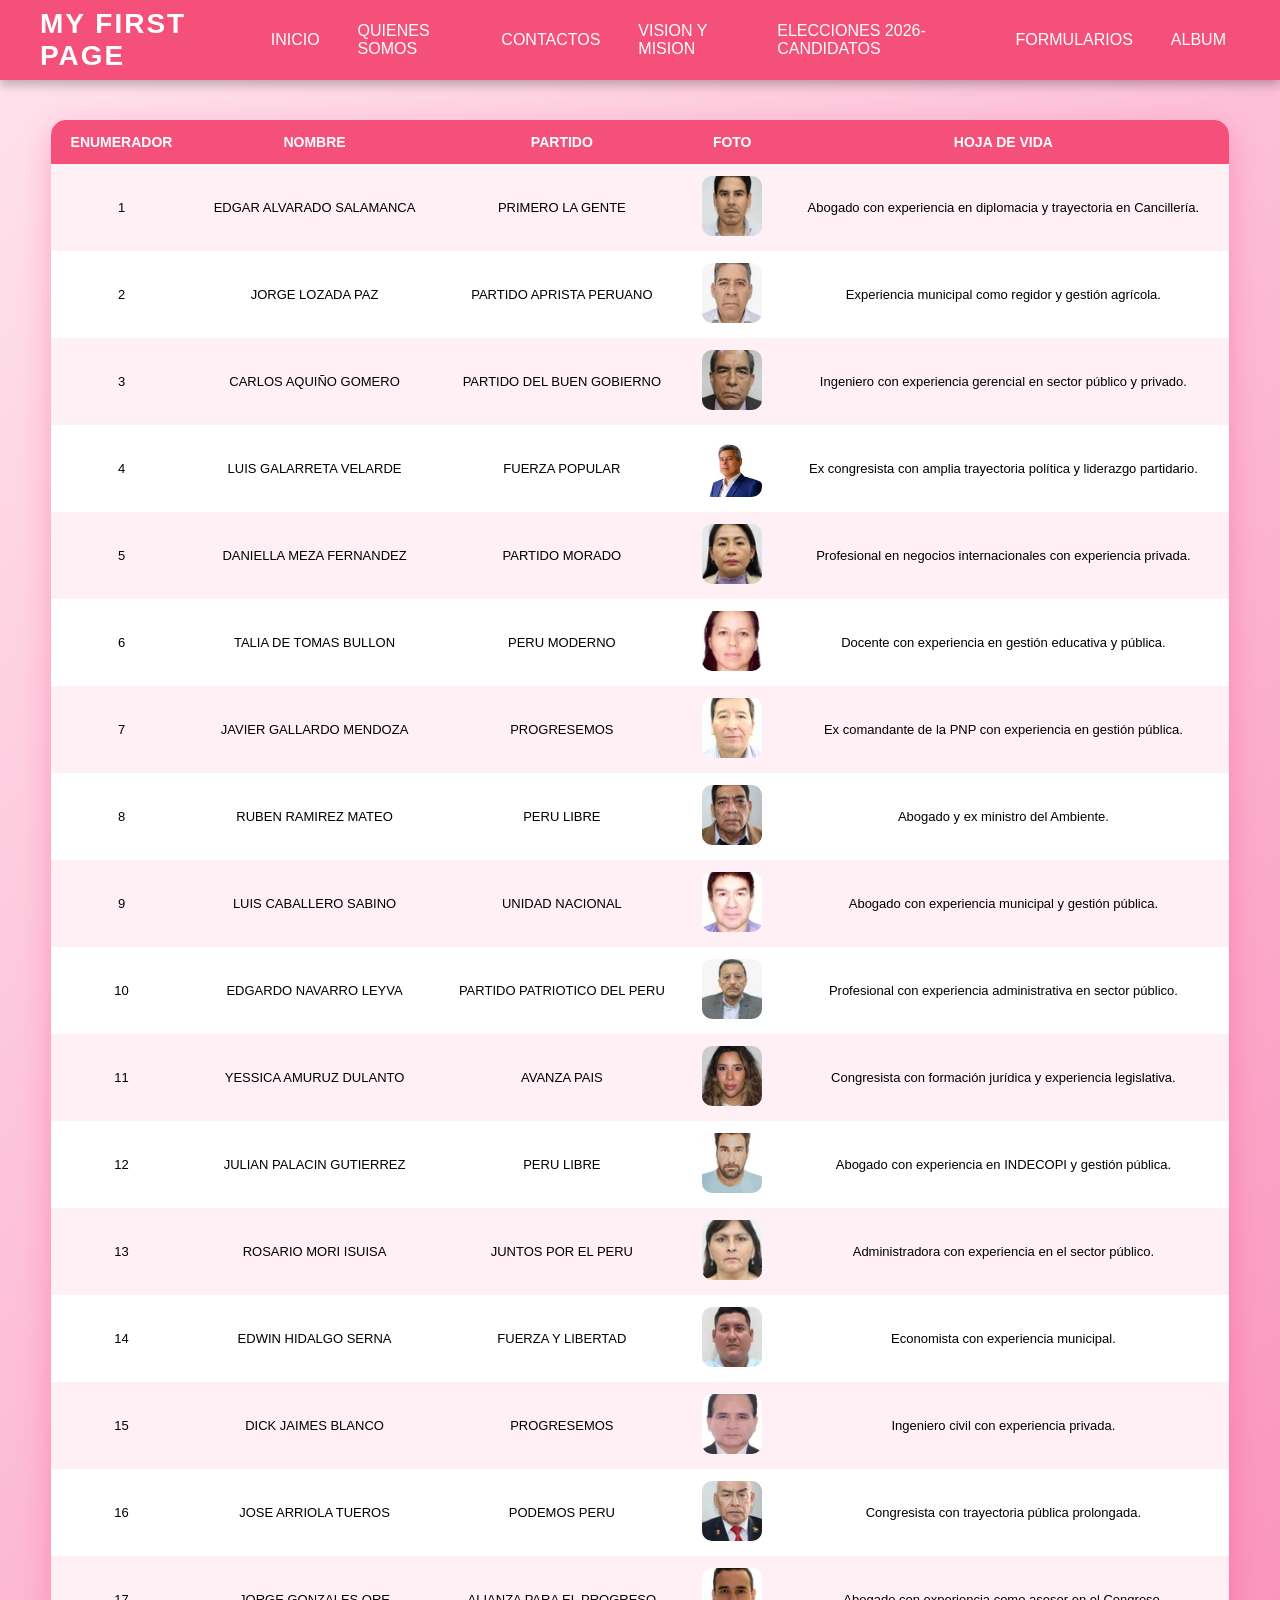
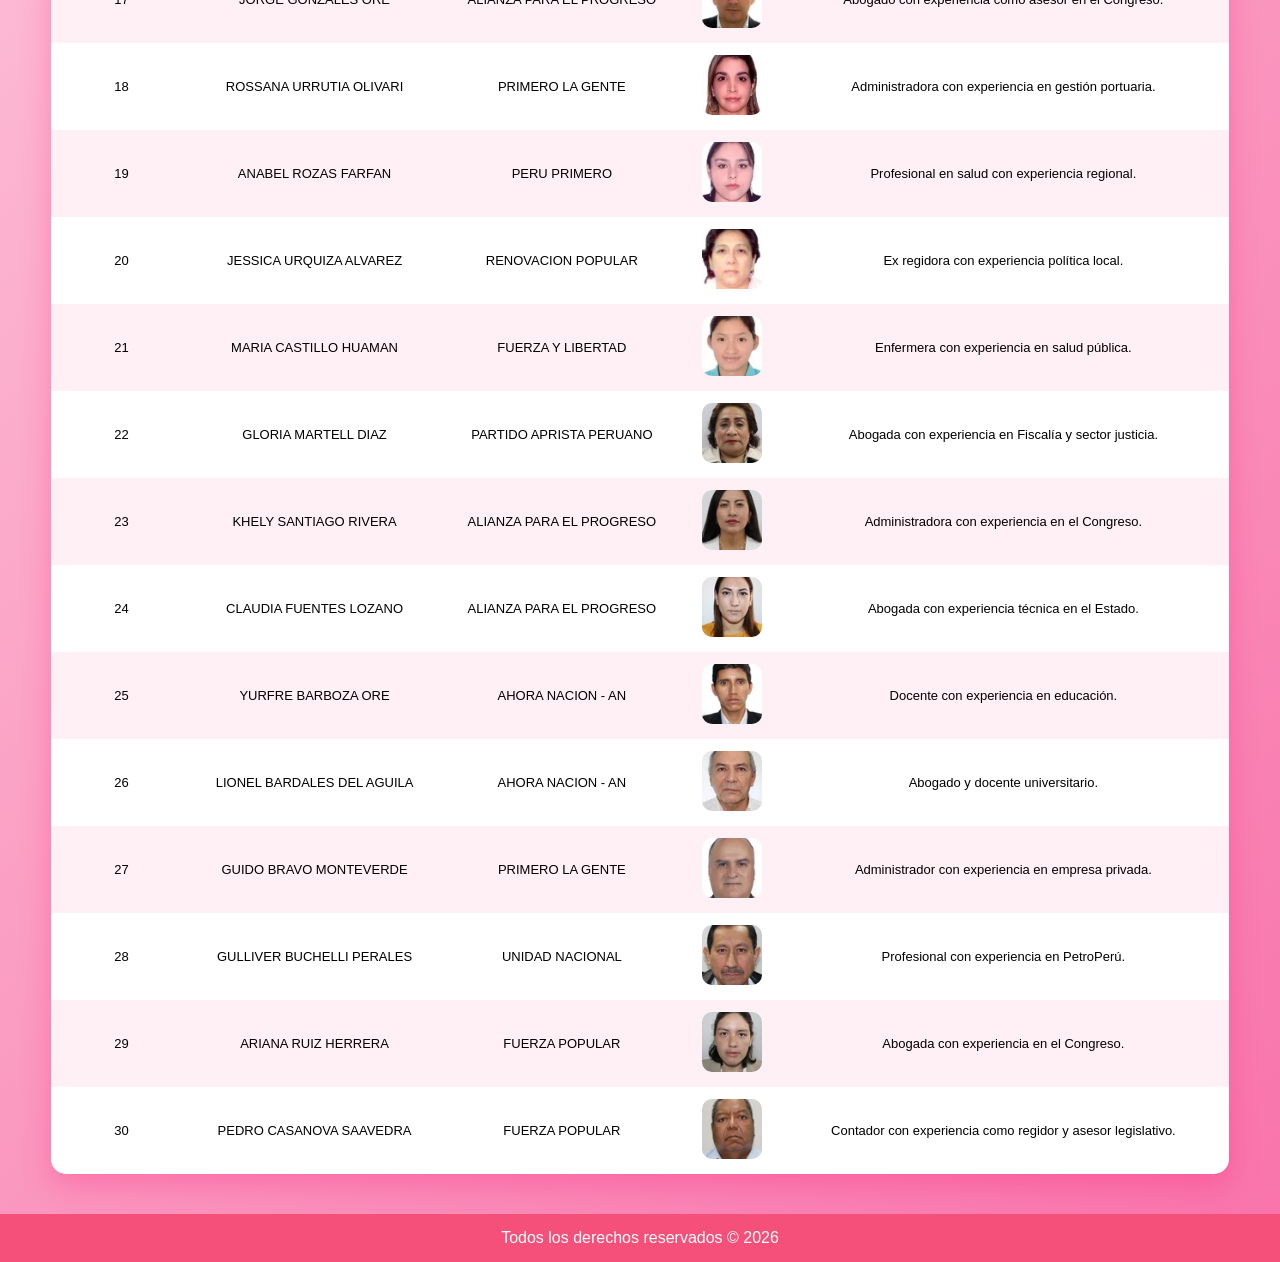
<file: parlamento.html>
<!DOCTYPE html>
<html lang="es">
<head>
    <meta charset="UTF-8">
    <meta name="viewport" content="width=device-width, initial-scale=1.0">
    <title>PARLAMENTO ANDINO</title>
    <link rel="stylesheet" href="elecciones.css">
</head>

<body>

<!-- BARRA -->    
<nav>
    <h1>MY FIRST PAGE</h1>
    <ul class="menu">
        <li><a href="index.html">INICIO</a></li>
        <li><a href="qnsomos.html">QUIENES SOMOS</a></li>
        <li><a href="contactos.html">CONTACTOS</a></li>
        <li><a href="msyvs.html">VISION Y MISION</a></li>
        <li><a href="#">ELECCIONES 2026-CANDIDATOS</a>
            <ul class="submenu">
                <li><a href="preciyv.html">PRESIDENTE Y VICEPRESIDENTE</a></li>
                <li><a href="senadores.html">SENADORES</a></li>
                <li><a href="diputados.html">DIPUTADOS</a></li>
                <li><a href="parlamento.html">PARLAMENTO ANDINO</a></li>
            </ul>
        </li>
        <li ><a href="#">FORMULARIOS</a>
            <ul class="submenu">
                <li><a href="formulario.html">PRIMERA PRUEBA</a></li>
                <li><a href="formulario1.html">RESERVA DE HABITACIONES</a></li>
                <li><a href="formulario2.html">REGISTRO PARA MATRICULA</a></li>
                <li><a href="formulario3.html">REGISTRO QUIOSCO</a></li>
            </ul>
        </li>
        <li><a href="album.html">ALBUM </a></li>
    </ul>
</nav>

<!-- CONTENIDO -->
    <main>
        <table>
            <tr>
                <th>ENUMERADOR</th>
                <th>NOMBRE</th>
                <th>PARTIDO</th>
                <th>FOTO</th> 
                <th>HOJA DE VIDA</th> 
            </tr>

<tr><td>1</td><td>EDGAR ALVARADO SALAMANCA</td><td>PRIMERO LA GENTE</td><td><img src="img_parlamento/1.webp" width="50"></td><td>Abogado con experiencia en diplomacia y trayectoria en Cancillería.</td></tr>

<tr><td>2</td><td>JORGE LOZADA PAZ</td><td>PARTIDO APRISTA PERUANO</td><td><img src="img_parlamento/2.webp" width="50"></td><td>Experiencia municipal como regidor y gestión agrícola.</td></tr>

<tr><td>3</td><td>CARLOS AQUIÑO GOMERO</td><td>PARTIDO DEL BUEN GOBIERNO</td><td><img src="img_parlamento/3.webp" width="50"></td><td>Ingeniero con experiencia gerencial en sector público y privado.</td></tr>

<tr><td>4</td><td>LUIS GALARRETA VELARDE</td><td>FUERZA POPULAR</td><td><img src="img_parlamento/4.webp" width="50"></td><td>Ex congresista con amplia trayectoria política y liderazgo partidario.</td></tr>

<tr><td>5</td><td>DANIELLA MEZA FERNANDEZ</td><td>PARTIDO MORADO</td><td><img src="img_parlamento/5.webp" width="50"></td><td>Profesional en negocios internacionales con experiencia privada.</td></tr>

<tr><td>6</td><td>TALIA DE TOMAS BULLON</td><td>PERU MODERNO</td><td><img src="img_parlamento/6.webp" width="50"></td><td>Docente con experiencia en gestión educativa y pública.</td></tr>

<tr><td>7</td><td>JAVIER GALLARDO MENDOZA</td><td>PROGRESEMOS</td><td><img src="img_parlamento/7.webp" width="50"></td><td>Ex comandante de la PNP con experiencia en gestión pública.</td></tr>

<tr><td>8</td><td>RUBEN RAMIREZ MATEO</td><td>PERU LIBRE</td><td><img src="img_parlamento/8.webp" width="50"></td><td>Abogado y ex ministro del Ambiente.</td></tr>

<tr><td>9</td><td>LUIS CABALLERO SABINO</td><td>UNIDAD NACIONAL</td><td><img src="img_parlamento/9.webp" width="50"></td><td>Abogado con experiencia municipal y gestión pública.</td></tr>

<tr><td>10</td><td>EDGARDO NAVARRO LEYVA</td><td>PARTIDO PATRIOTICO DEL PERU</td><td><img src="img_parlamento/10.webp" width="50"></td><td>Profesional con experiencia administrativa en sector público.</td></tr>

<tr><td>11</td><td>YESSICA AMURUZ DULANTO</td><td>AVANZA PAIS</td><td><img src="img_parlamento/11.webp" width="50"></td><td>Congresista con formación jurídica y experiencia legislativa.</td></tr>

<tr><td>12</td><td>JULIAN PALACIN GUTIERREZ</td><td>PERU LIBRE</td><td><img src="img_parlamento/12.webp" width="50"></td><td>Abogado con experiencia en INDECOPI y gestión pública.</td></tr>

<tr><td>13</td><td>ROSARIO MORI ISUISA</td><td>JUNTOS POR EL PERU</td><td><img src="img_parlamento/13.webp" width="50"></td><td>Administradora con experiencia en el sector público.</td></tr>

<tr><td>14</td><td>EDWIN HIDALGO SERNA</td><td>FUERZA Y LIBERTAD</td><td><img src="img_parlamento/14.webp" width="50"></td><td>Economista con experiencia municipal.</td></tr>

<tr><td>15</td><td>DICK JAIMES BLANCO</td><td>PROGRESEMOS</td><td><img src="img_parlamento/15.webp" width="50"></td><td>Ingeniero civil con experiencia privada.</td></tr>

<tr><td>16</td><td>JOSE ARRIOLA TUEROS</td><td>PODEMOS PERU</td><td><img src="img_parlamento/16.webp" width="50"></td><td>Congresista con trayectoria pública prolongada.</td></tr>

<tr><td>17</td><td>JORGE GONZALES ORE</td><td>ALIANZA PARA EL PROGRESO</td><td><img src="img_parlamento/17.webp" width="50"></td><td>Abogado con experiencia como asesor en el Congreso.</td></tr>

<tr><td>18</td><td>ROSSANA URRUTIA OLIVARI</td><td>PRIMERO LA GENTE</td><td><img src="img_parlamento/18.webp" width="50"></td><td>Administradora con experiencia en gestión portuaria.</td></tr>

<tr><td>19</td><td>ANABEL ROZAS FARFAN</td><td>PERU PRIMERO</td><td><img src="img_parlamento/19.webp" width="50"></td><td>Profesional en salud con experiencia regional.</td></tr>

<tr><td>20</td><td>JESSICA URQUIZA ALVAREZ</td><td>RENOVACION POPULAR</td><td><img src="img_parlamento/20.webp" width="50"></td><td>Ex regidora con experiencia política local.</td></tr>

<tr><td>21</td><td>MARIA CASTILLO HUAMAN</td><td>FUERZA Y LIBERTAD</td><td><img src="img_parlamento/21.webp" width="50"></td><td>Enfermera con experiencia en salud pública.</td></tr>

<tr><td>22</td><td>GLORIA MARTELL DIAZ</td><td>PARTIDO APRISTA PERUANO</td><td><img src="img_parlamento/22.webp" width="50"></td><td>Abogada con experiencia en Fiscalía y sector justicia.</td></tr>

<tr><td>23</td><td>KHELY SANTIAGO RIVERA</td><td>ALIANZA PARA EL PROGRESO</td><td><img src="img_parlamento/23.webp" width="50"></td><td>Administradora con experiencia en el Congreso.</td></tr>

<tr><td>24</td><td>CLAUDIA FUENTES LOZANO</td><td>ALIANZA PARA EL PROGRESO</td><td><img src="img_parlamento/24.webp" width="50"></td><td>Abogada con experiencia técnica en el Estado.</td></tr>

<tr><td>25</td><td>YURFRE BARBOZA ORE</td><td>AHORA NACION - AN</td><td><img src="img_parlamento/25.webp" width="50"></td><td>Docente con experiencia en educación.</td></tr>

<tr><td>26</td><td>LIONEL BARDALES DEL AGUILA</td><td>AHORA NACION - AN</td><td><img src="img_parlamento/26.webp" width="50"></td><td>Abogado y docente universitario.</td></tr>

<tr><td>27</td><td>GUIDO BRAVO MONTEVERDE</td><td>PRIMERO LA GENTE</td><td><img src="img_parlamento/27.webp" width="50"></td><td>Administrador con experiencia en empresa privada.</td></tr>

<tr><td>28</td><td>GULLIVER BUCHELLI PERALES</td><td>UNIDAD NACIONAL</td><td><img src="img_parlamento/28.webp" width="50"></td><td>Profesional con experiencia en PetroPerú.</td></tr>

<tr><td>29</td><td>ARIANA RUIZ HERRERA</td><td>FUERZA POPULAR</td><td><img src="img_parlamento/29.webp" width="50"></td><td>Abogada con experiencia en el Congreso.</td></tr>

<tr><td>30</td><td>PEDRO CASANOVA SAAVEDRA</td><td>FUERZA POPULAR</td><td><img src="img_parlamento/30.webp" width="50"></td><td>Contador con experiencia como regidor y asesor legislativo.</td></tr>
            
        </table>
    </main>

<!-- FOOTER -->
<footer>
    <p>Todos los derechos reservados © 2026</p>
</footer>

</body>
</html>
</file>
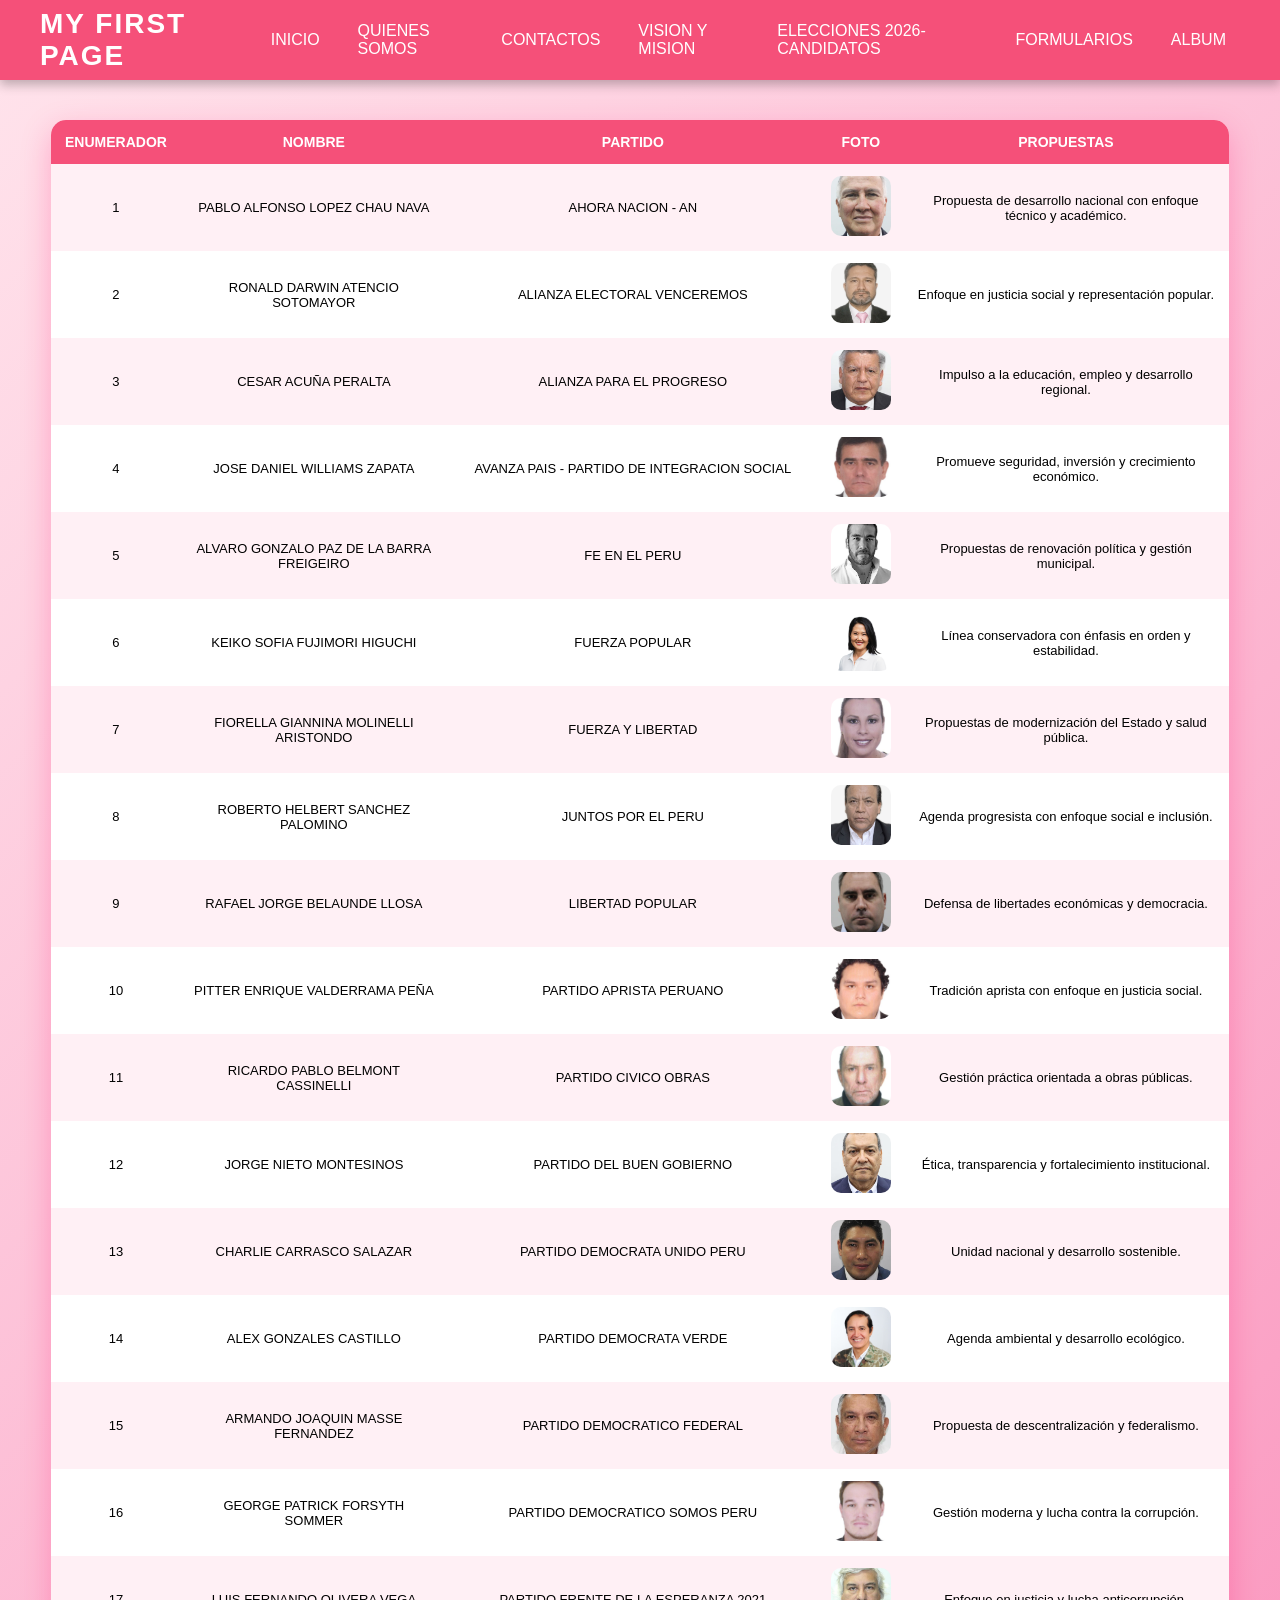
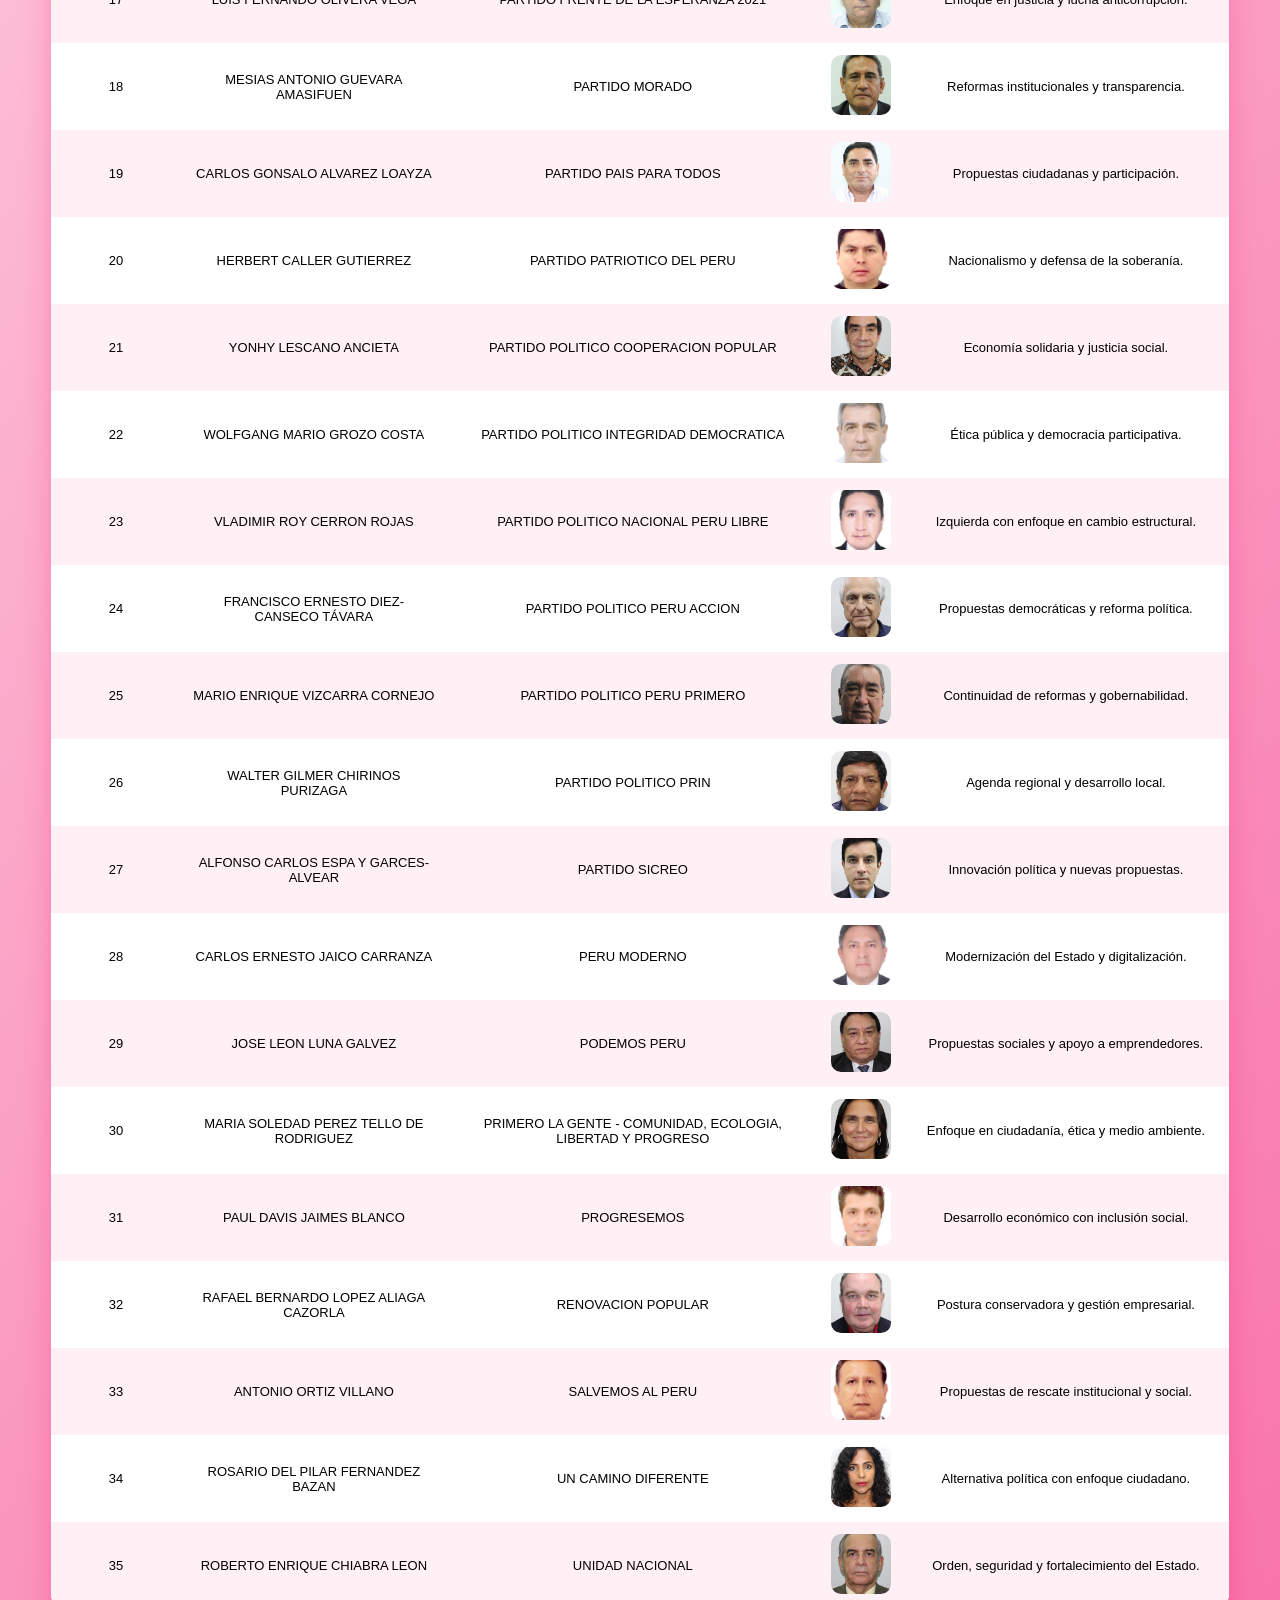
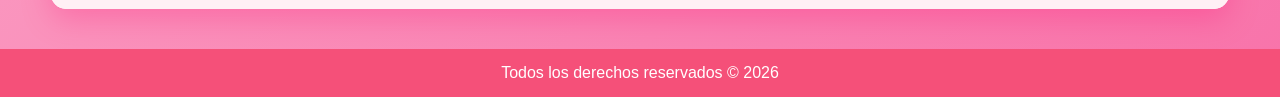
<file: preciyv.html>
<!DOCTYPE html>
<html lang="es">
<head>
    <meta charset="UTF-8">
    <meta name="viewport" content="width=device-width, initial-scale=1.0">
    <title>CANDIDATOS A LA PRESIDENCIA</title>
    <link rel="stylesheet" href="elecciones.css">
</head>

<!-- BARRA -->    
<nav>
    <h1>MY FIRST PAGE</h1>
    <ul class="menu">
        <li><a href="index.html">INICIO</a></li>
        <li><a href="qnsomos.html">QUIENES SOMOS</a></li>
        <li><a href="contactos.html">CONTACTOS</a></li>
        <li><a href="msyvs.html">VISION Y MISION</a></li>
        <li><a href="#">ELECCIONES 2026-CANDIDATOS</a>
            <ul class="submenu">
                <li><a href="preciyv.html">PRESIDENTE Y VICEPRESIDENTE</a></li>
                <li><a href="senadores.html">SENADORES</a></li>
                <li><a href="diputados.html">DIPUTADOS</a></li>
                <li><a href="parlamento.html">PARLAMENTO ANDINO</a></li>
            </ul>
        </li>
        <li ><a href="#">FORMULARIOS</a>
            <ul class="submenu">
                <li><a href="formulario.html">PRIMERA PRUEBA</a></li>
                <li><a href="formulario1.html">RESERVA DE HABITACIONES</a></li>
                <li><a href="formulario2.html">REGISTRO PARA MATRICULA</a></li>
                <li><a href="formulario3.html">REGISTRO QUIOSCO</a></li>
            </ul>
        </li>
        <li><a href="album.html">ALBUM </a></li>
    </ul>
</nav>

    <!-- CONTENIDO -->
    <main>
        <table>
            <tr>
                <th>ENUMERADOR</th>
                <th>NOMBRE</th>
                <th>PARTIDO</th>
                <th>FOTO</th> 
                <th>PROPUESTAS</th> 
            </tr>

            <tr>
                <td>1</td>
                <td>PABLO ALFONSO LOPEZ CHAU NAVA</td>
                <td>AHORA NACION - AN</td>
                <td><img src="img_elecciones/1.jpg" width="50"></td>
                <td>Propuesta de desarrollo nacional con enfoque técnico y académico.</td>
            </tr>

            <tr>
                <td>2</td>
                <td>RONALD DARWIN ATENCIO SOTOMAYOR</td>
                <td>ALIANZA ELECTORAL VENCEREMOS</td>
                <td><img src="img_elecciones/2.jpg" width="50"></td>
                <td>Enfoque en justicia social y representación popular.</td>
            </tr>
            <tr>
    <td>3</td>
    <td>CESAR ACUÑA PERALTA</td>
    <td>ALIANZA PARA EL PROGRESO</td>
    <td><img src="img_elecciones/3.jpg" width="50"></td>
    <td>Impulso a la educación, empleo y desarrollo regional.</td>
</tr>
<tr>
    <td>4</td>
    <td>JOSE DANIEL WILLIAMS ZAPATA</td>
    <td>AVANZA PAIS - PARTIDO DE INTEGRACION SOCIAL</td>
    <td><img src="img_elecciones/4.jpg" width="50"></td>
    <td>Promueve seguridad, inversión y crecimiento económico.</td>
</tr>
<tr>
    <td>5</td>
    <td>ALVARO GONZALO PAZ DE LA BARRA FREIGEIRO</td>
    <td>FE EN EL PERU</td>
    <td><img src="img_elecciones/5.jpg" width="50"></td>
    <td>Propuestas de renovación política y gestión municipal.</td>
</tr>
<tr>
    <td>6</td>
    <td>KEIKO SOFIA FUJIMORI HIGUCHI</td>
    <td>FUERZA POPULAR</td>
    <td><img src="img_elecciones/6.jpg" width="50"></td>
    <td>Línea conservadora con énfasis en orden y estabilidad.</td>
</tr>
<tr>
    <td>7</td>
    <td>FIORELLA GIANNINA MOLINELLI ARISTONDO</td>
    <td>FUERZA Y LIBERTAD</td>
    <td><img src="img_elecciones/7.jpg" width="50"></td>
    <td>Propuestas de modernización del Estado y salud pública.</td>
</tr>
<tr>
    <td>8</td>
    <td>ROBERTO HELBERT SANCHEZ PALOMINO</td>
    <td>JUNTOS POR EL PERU</td>
    <td><img src="img_elecciones/8.jpg" width="50"></td>
    <td>Agenda progresista con enfoque social e inclusión.</td>
</tr>
<tr>
    <td>9</td>
    <td>RAFAEL JORGE BELAUNDE LLOSA</td>
    <td>LIBERTAD POPULAR</td>
    <td><img src="img_elecciones/9.jpg" width="50"></td>
    <td>Defensa de libertades económicas y democracia.</td>
</tr>
<tr>
    <td>10</td>
    <td>PITTER ENRIQUE VALDERRAMA PEÑA</td>
    <td>PARTIDO APRISTA PERUANO</td>
    <td><img src="img_elecciones/10.jpg" width="50"></td>
    <td>Tradición aprista con enfoque en justicia social.</td>
</tr>
<tr>
    <td>11</td>
    <td>RICARDO PABLO BELMONT CASSINELLI</td>
    <td>PARTIDO CIVICO OBRAS</td>
    <td><img src="img_elecciones/11.jpg" width="50"></td>
    <td>Gestión práctica orientada a obras públicas.</td>
</tr>
<tr>
    <td>12</td>
    <td>JORGE NIETO MONTESINOS</td>
    <td>PARTIDO DEL BUEN GOBIERNO</td>
    <td><img src="img_elecciones/12.jpg" width="50"></td>
    <td>Ética, transparencia y fortalecimiento institucional.</td>
</tr>
<tr>
    <td>13</td>
    <td>CHARLIE CARRASCO SALAZAR</td>
    <td>PARTIDO DEMOCRATA UNIDO PERU</td>
    <td><img src="img_elecciones/13.jpg" width="50"></td>
    <td>Unidad nacional y desarrollo sostenible.</td>
</tr>
<tr>
    <td>14</td>
    <td>ALEX GONZALES CASTILLO</td>
    <td>PARTIDO DEMOCRATA VERDE</td>
    <td><img src="img_elecciones/14.jpg" width="50"></td>
    <td>Agenda ambiental y desarrollo ecológico.</td>
</tr>
<tr>
    <td>15</td>
    <td>ARMANDO JOAQUIN MASSE FERNANDEZ</td>
    <td>PARTIDO DEMOCRATICO FEDERAL</td>
    <td><img src="img_elecciones/15.jpg" width="50"></td>
    <td>Propuesta de descentralización y federalismo.</td>
</tr>
<tr>
    <td>16</td>
    <td>GEORGE PATRICK FORSYTH SOMMER</td>
    <td>PARTIDO DEMOCRATICO SOMOS PERU</td>
    <td><img src="img_elecciones/16.jpg" width="50"></td>
    <td>Gestión moderna y lucha contra la corrupción.</td>
</tr>
<tr>
    <td>17</td>
    <td>LUIS FERNANDO OLIVERA VEGA</td>
    <td>PARTIDO FRENTE DE LA ESPERANZA 2021</td>
    <td><img src="img_elecciones/17.jpg" width="50"></td>
    <td>Enfoque en justicia y lucha anticorrupción.</td>
</tr>
<tr>
    <td>18</td>
    <td>MESIAS ANTONIO GUEVARA AMASIFUEN</td>
    <td>PARTIDO MORADO</td>
    <td><img src="img_elecciones/18.jpg" width="50"></td>
    <td>Reformas institucionales y transparencia.</td>
</tr>
<tr>
    <td>19</td>
    <td>CARLOS GONSALO ALVAREZ LOAYZA</td>
    <td>PARTIDO PAIS PARA TODOS</td>
    <td><img src="img_elecciones/19.jpg" width="50"></td>
    <td>Propuestas ciudadanas y participación.</td>
</tr>
<tr>
    <td>20</td>
    <td>HERBERT CALLER GUTIERREZ</td>
    <td>PARTIDO PATRIOTICO DEL PERU</td>
    <td><img src="img_elecciones/20.jpg" width="50"></td>
    <td>Nacionalismo y defensa de la soberanía.</td>
</tr>
<tr>
    <td>21</td>
    <td>YONHY LESCANO ANCIETA</td>
    <td>PARTIDO POLITICO COOPERACION POPULAR</td>
    <td><img src="img_elecciones/21.jpg" width="50"></td>
    <td>Economía solidaria y justicia social.</td>
</tr>
<tr>
    <td>22</td>
    <td>WOLFGANG MARIO GROZO COSTA</td>
    <td>PARTIDO POLITICO INTEGRIDAD DEMOCRATICA</td>
    <td><img src="img_elecciones/22.jpg" width="50"></td>
    <td>Ética pública y democracia participativa.</td>
</tr>
<tr>
    <td>23</td>
    <td>VLADIMIR ROY CERRON ROJAS</td>
    <td>PARTIDO POLITICO NACIONAL PERU LIBRE</td>
    <td><img src="img_elecciones/23.jpg" width="50"></td>
    <td>Izquierda con enfoque en cambio estructural.</td>
</tr>
<tr>
    <td>24</td>
    <td>FRANCISCO ERNESTO DIEZ-CANSECO TÁVARA</td>
    <td>PARTIDO POLITICO PERU ACCION</td>
    <td><img src="img_elecciones/24.jpg" width="50"></td>
    <td>Propuestas democráticas y reforma política.</td>
</tr>
<tr>
    <td>25</td>
    <td>MARIO ENRIQUE VIZCARRA CORNEJO</td>
    <td>PARTIDO POLITICO PERU PRIMERO</td>
    <td><img src="img_elecciones/25.jpg" width="50"></td>
    <td>Continuidad de reformas y gobernabilidad.</td>
</tr>
<tr>
    <td>26</td>
    <td>WALTER GILMER CHIRINOS PURIZAGA</td>
    <td>PARTIDO POLITICO PRIN</td>
    <td><img src="img_elecciones/26.jpg" width="50"></td>
    <td>Agenda regional y desarrollo local.</td>
</tr>
<tr>
    <td>27</td>
    <td>ALFONSO CARLOS ESPA Y GARCES-ALVEAR</td>
    <td>PARTIDO SICREO</td>
    <td><img src="img_elecciones/27.jpg" width="50"></td>
    <td>Innovación política y nuevas propuestas.</td>
</tr>
<tr>
    <td>28</td>
    <td>CARLOS ERNESTO JAICO CARRANZA</td>
    <td>PERU MODERNO</td>
    <td><img src="img_elecciones/28.jpg" width="50"></td>
    <td>Modernización del Estado y digitalización.</td>
</tr>
<tr>
    <td>29</td>
    <td>JOSE LEON LUNA GALVEZ</td>
    <td>PODEMOS PERU</td>
    <td><img src="img_elecciones/29.jpg" width="50"></td>
    <td>Propuestas sociales y apoyo a emprendedores.</td>
</tr>
<tr>
    <td>30</td>
    <td>MARIA SOLEDAD PEREZ TELLO DE RODRIGUEZ</td>
    <td>PRIMERO LA GENTE - COMUNIDAD, ECOLOGIA, LIBERTAD Y PROGRESO</td>
    <td><img src="img_elecciones/30.jpg" width="50"></td>
    <td>Enfoque en ciudadanía, ética y medio ambiente.</td>
</tr>
<tr>
    <td>31</td>
    <td>PAUL DAVIS JAIMES BLANCO</td>
    <td>PROGRESEMOS</td>
    <td><img src="img_elecciones/31.jpg" width="50"></td>
    <td>Desarrollo económico con inclusión social.</td>
</tr>
<tr>
    <td>32</td>
    <td>RAFAEL BERNARDO LOPEZ ALIAGA CAZORLA</td>
    <td>RENOVACION POPULAR</td>
    <td><img src="img_elecciones/32.jpg" width="50"></td>
    <td>Postura conservadora y gestión empresarial.</td>
</tr>
<tr>
    <td>33</td>
    <td>ANTONIO ORTIZ VILLANO</td>
    <td>SALVEMOS AL PERU</td>
    <td><img src="img_elecciones/33.jpg" width="50"></td>
    <td>Propuestas de rescate institucional y social.</td>
</tr>
<tr>
    <td>34</td>
    <td>ROSARIO DEL PILAR FERNANDEZ BAZAN</td>
    <td>UN CAMINO DIFERENTE</td>
    <td><img src="img_elecciones/34.jpg" width="50"></td>
    <td>Alternativa política con enfoque ciudadano.</td>
</tr>
<tr>
    <td>35</td>
    <td>ROBERTO ENRIQUE CHIABRA LEON</td>
    <td>UNIDAD NACIONAL</td>
    <td><img src="img_elecciones/35.jpg" width="50"></td>
    <td>Orden, seguridad y fortalecimiento del Estado.</td>
</tr>

            
        </table>
    </main>
<!-- FOOTER -->
<footer>
    <p>Todos los derechos reservados © 2026</p>
</footer>

</body>
</html>
</file>
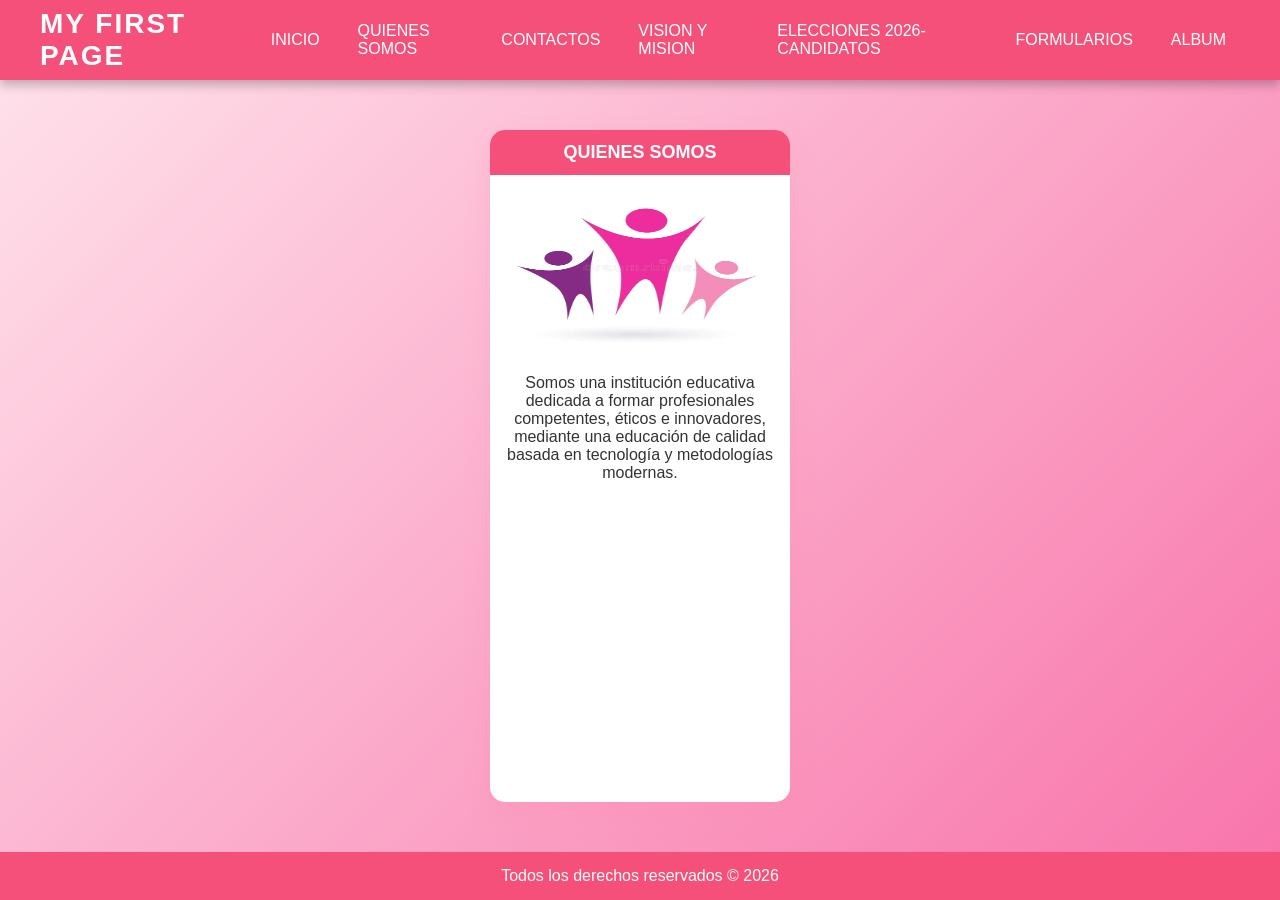
<file: qnsomos.html>
<!DOCTYPE html>
<html lang="es">
<head>
    <meta charset="UTF-8">
    <meta name="viewport" content="width=device-width, initial-scale=1.0">
    <title>QUIENES SOMOS</title>
    <link rel="stylesheet" href="index.css">
</head>

<body>

<!-- BARRA -->    
<nav>
    <h1>MY FIRST PAGE</h1>
    <ul class="menu">
        <li><a href="index.html">INICIO</a></li>
        <li><a href="qnsomos.html">QUIENES SOMOS</a></li>
        <li><a href="contactos.html">CONTACTOS</a></li>
        <li><a href="msyvs.html">VISION Y MISION</a></li>
        <li><a href="#">ELECCIONES 2026-CANDIDATOS</a>
            <ul class="submenu">
                <li><a href="preciyv.html">PRESIDENTE Y VICEPRESIDENTE</a></li>
                <li><a href="senadores.html">SENADORES</a></li>
                <li><a href="diputados.html">DIPUTADOS</a></li>
                <li><a href="parlamento.html">PARLAMENTO ANDINO</a></li>
            </ul>
        </li>
        <li ><a href="#">FORMULARIOS</a>
            <ul class="submenu">
                <li><a href="formulario.html">PRIMERA PRUEBA</a></li>
                <li><a href="formulario1.html">RESERVA DE HABITACIONES</a></li>
                <li><a href="formulario2.html">REGISTRO PARA MATRICULA</a></li>
                <li><a href="formulario3.html">REGISTRO QUIOSCO</a></li>
            </ul>
        </li>
        <li><a href="album.html">ALBUM </a></li>
    </ul>
</nav>

<!-- CONTENIDO -->
<div class="fondo">

    <div class="card">
        <h2>QUIENES SOMOS</h2>
        <img src="img/quienesSomos.webp" alt="QUIENES SOMOS">
        <p class="descripcion">Somos una institución educativa dedicada a formar profesionales competentes, éticos e innovadores, mediante una educación de calidad basada en tecnología y metodologías modernas.</p>
    </div>

</div>

<!-- FOOTER -->
<footer>
    <p>Todos los derechos reservados © 2026</p>
</footer>

</body>
</html>
</file>
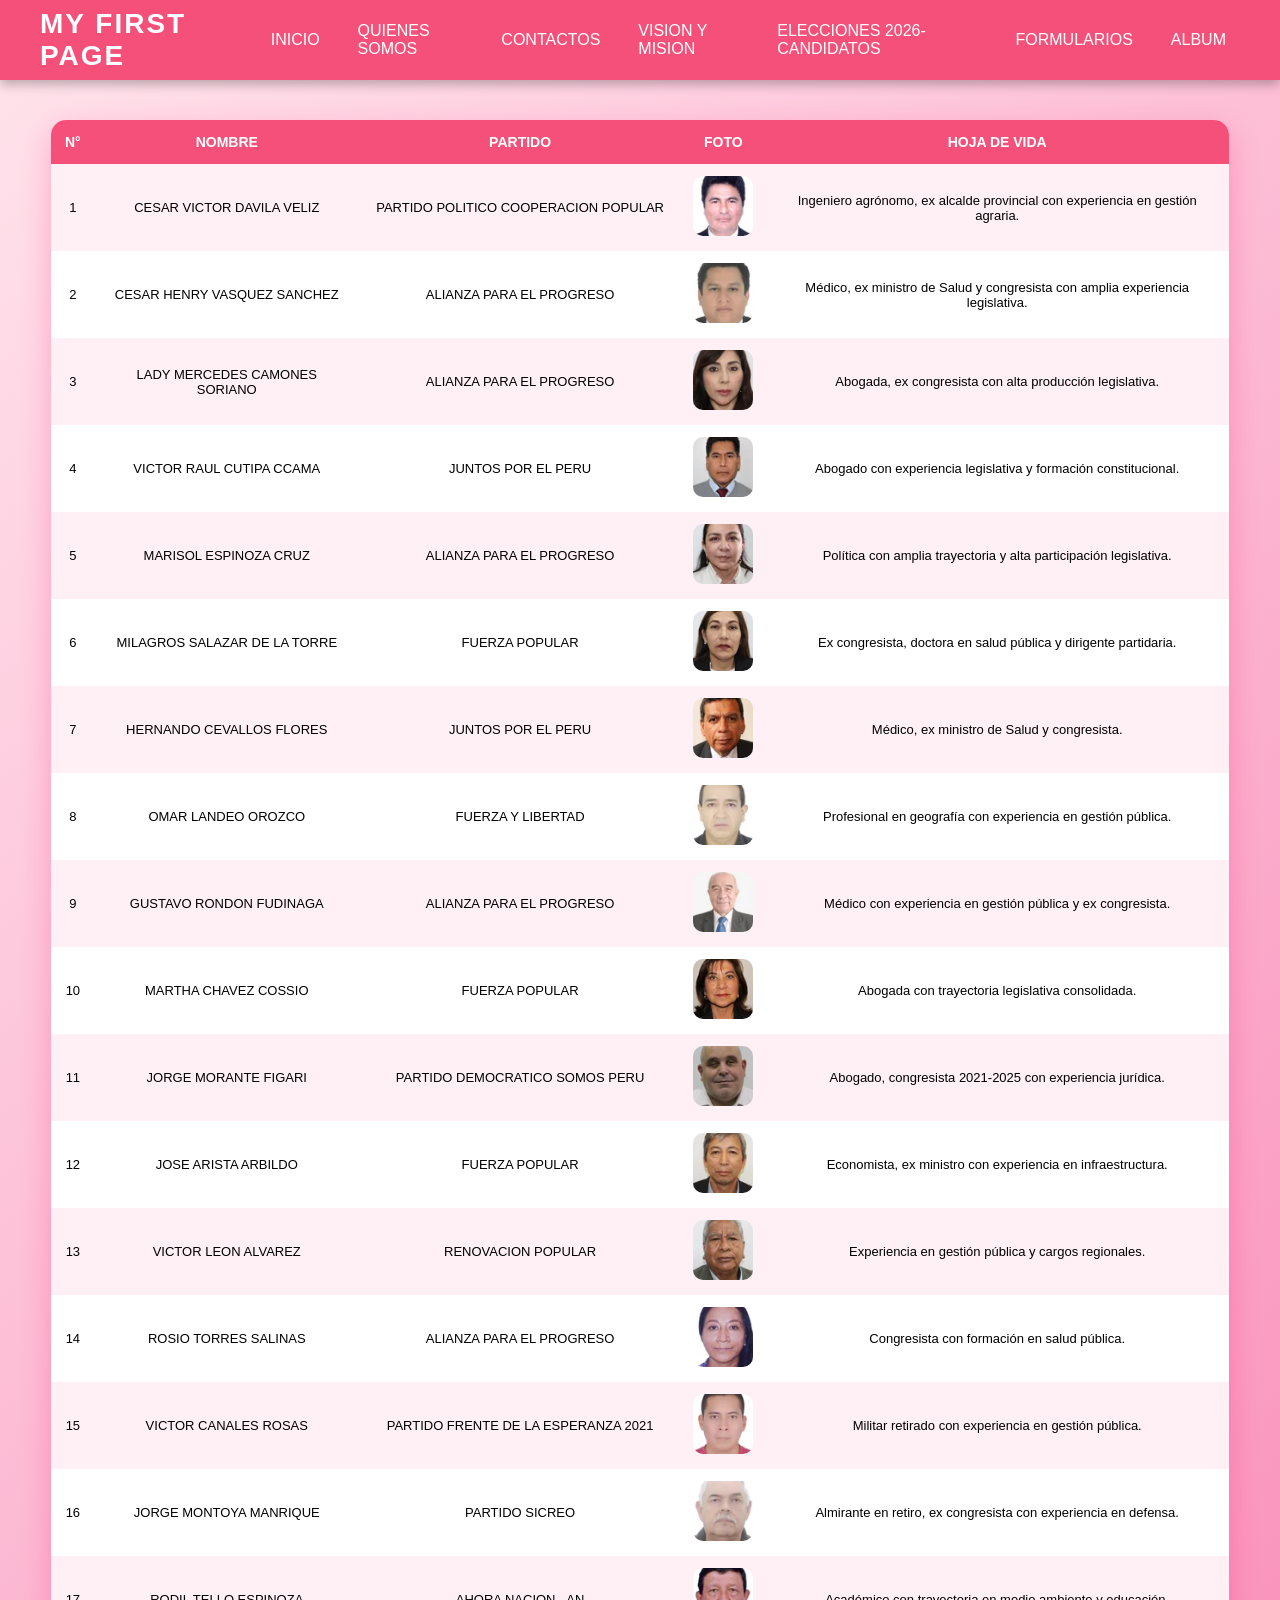
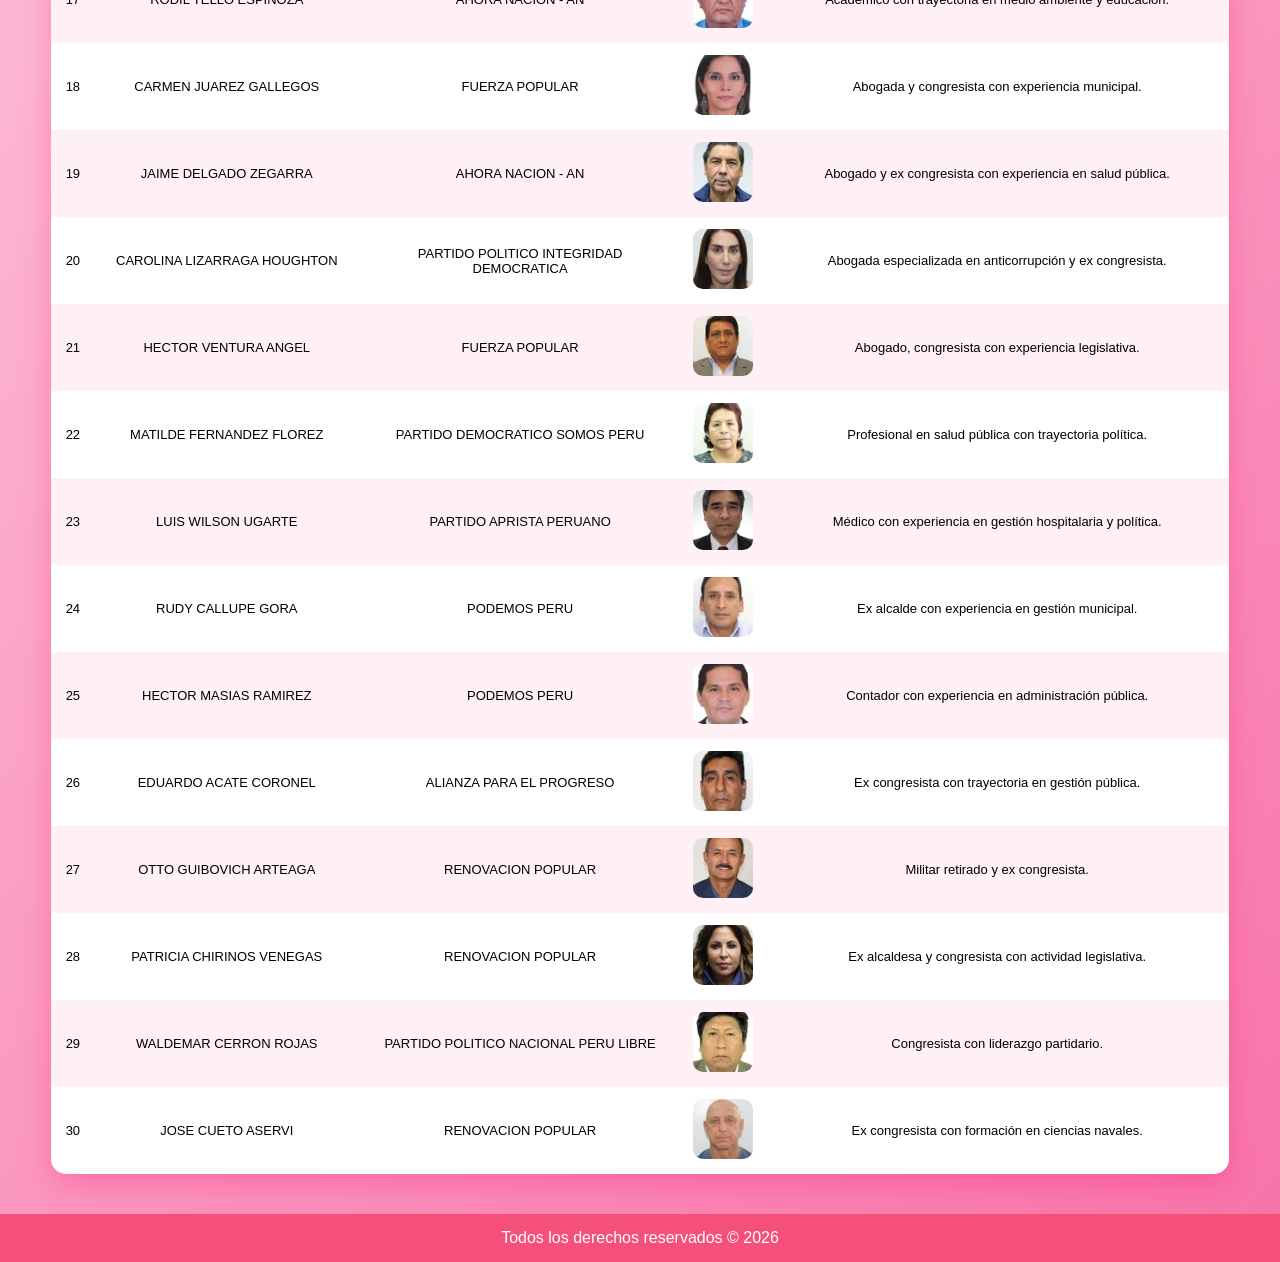
<file: senadores.html>
<!DOCTYPE html>
<html lang="es">
<head>
    <meta charset="UTF-8">
    <meta name="viewport" content="width=device-width, initial-scale=1.0">
    <title>SENADORES</title>
    <link rel="stylesheet" href="elecciones.css">
</head>

<body>

<!-- BARRA -->    
<nav>
    <h1>MY FIRST PAGE</h1>
    <ul class="menu">
        <li><a href="index.html">INICIO</a></li>
        <li><a href="qnsomos.html">QUIENES SOMOS</a></li>
        <li><a href="contactos.html">CONTACTOS</a></li>
        <li><a href="msyvs.html">VISION Y MISION</a></li>
        <li><a href="#">ELECCIONES 2026-CANDIDATOS</a>
            <ul class="submenu">
                <li><a href="preciyv.html">PRESIDENTE Y VICEPRESIDENTE</a></li>
                <li><a href="senadores.html">SENADORES</a></li>
                <li><a href="diputados.html">DIPUTADOS</a></li>
                <li><a href="parlamento.html">PARLAMENTO ANDINO</a></li>
            </ul>
        </li>
        <li ><a href="#">FORMULARIOS</a>
            <ul class="submenu">
                <li><a href="formulario.html">PRIMERA PRUEBA</a></li>
                <li><a href="formulario1.html">RESERVA DE HABITACIONES</a></li>
                <li><a href="formulario2.html">REGISTRO PARA MATRICULA</a></li>
                <li><a href="formulario3.html">REGISTRO QUIOSCO</a></li>
            </ul>
        </li>
        <li><a href="album.html">ALBUM </a></li>
    </ul>
</nav>

<main>
        <table>
            <tr>
                <th>N°</th>
                <th>NOMBRE</th>
                <th>PARTIDO</th>
                <th>FOTO</th>
                <th>HOJA DE VIDA</th>
            </tr>

<tr><td>1</td><td>CESAR VICTOR DAVILA VELIZ</td><td>PARTIDO POLITICO COOPERACION POPULAR</td><td><img src="img_senado/1.webp" width="50"></td><td>Ingeniero agrónomo, ex alcalde provincial con experiencia en gestión agraria.</td></tr>

<tr><td>2</td><td>CESAR HENRY VASQUEZ SANCHEZ</td><td>ALIANZA PARA EL PROGRESO</td><td><img src="img_senado/2.webp" width="50"></td><td>Médico, ex ministro de Salud y congresista con amplia experiencia legislativa.</td></tr>

<tr><td>3</td><td>LADY MERCEDES CAMONES SORIANO</td><td>ALIANZA PARA EL PROGRESO</td><td><img src="img_senado/3.webp" width="50"></td><td>Abogada, ex congresista con alta producción legislativa.</td></tr>

<tr><td>4</td><td>VICTOR RAUL CUTIPA CCAMA</td><td>JUNTOS POR EL PERU</td><td><img src="img_senado/4.webp" width="50"></td><td>Abogado con experiencia legislativa y formación constitucional.</td></tr>

<tr><td>5</td><td>MARISOL ESPINOZA CRUZ</td><td>ALIANZA PARA EL PROGRESO</td><td><img src="img_senado/5.webp" width="50"></td><td>Política con amplia trayectoria y alta participación legislativa.</td></tr>

<tr><td>6</td><td>MILAGROS SALAZAR DE LA TORRE</td><td>FUERZA POPULAR</td><td><img src="img_senado/6.webp" width="50"></td><td>Ex congresista, doctora en salud pública y dirigente partidaria.</td></tr>

<tr><td>7</td><td>HERNANDO CEVALLOS FLORES</td><td>JUNTOS POR EL PERU</td><td><img src="img_senado/7.webp" width="50"></td><td>Médico, ex ministro de Salud y congresista.</td></tr>

<tr><td>8</td><td>OMAR LANDEO OROZCO</td><td>FUERZA Y LIBERTAD</td><td><img src="img_senado/8.webp" width="50"></td><td>Profesional en geografía con experiencia en gestión pública.</td></tr>

<tr><td>9</td><td>GUSTAVO RONDON FUDINAGA</td><td>ALIANZA PARA EL PROGRESO</td><td><img src="img_senado/9.webp" width="50"></td><td>Médico con experiencia en gestión pública y ex congresista.</td></tr>

<tr><td>10</td><td>MARTHA CHAVEZ COSSIO</td><td>FUERZA POPULAR</td><td><img src="img_senado/10.webp" width="50"></td><td>Abogada con trayectoria legislativa consolidada.</td></tr>

<tr><td>11</td><td>JORGE MORANTE FIGARI</td><td>PARTIDO DEMOCRATICO SOMOS PERU</td><td><img src="img_senado/11.webp" width="50"></td><td>Abogado, congresista 2021-2025 con experiencia jurídica.</td></tr>

<tr><td>12</td><td>JOSE ARISTA ARBILDO</td><td>FUERZA POPULAR</td><td><img src="img_senado/12.webp" width="50"></td><td>Economista, ex ministro con experiencia en infraestructura.</td></tr>

<tr><td>13</td><td>VICTOR LEON ALVAREZ</td><td>RENOVACION POPULAR</td><td><img src="img_senado/13.webp" width="50"></td><td>Experiencia en gestión pública y cargos regionales.</td></tr>

<tr><td>14</td><td>ROSIO TORRES SALINAS</td><td>ALIANZA PARA EL PROGRESO</td><td><img src="img_senado/14.webp" width="50"></td><td>Congresista con formación en salud pública.</td></tr>

<tr><td>15</td><td>VICTOR CANALES ROSAS</td><td>PARTIDO FRENTE DE LA ESPERANZA 2021</td><td><img src="img_senado/15.webp" width="50"></td><td>Militar retirado con experiencia en gestión pública.</td></tr>

<tr><td>16</td><td>JORGE MONTOYA MANRIQUE</td><td>PARTIDO SICREO</td><td><img src="img_senado/16.webp" width="50"></td><td>Almirante en retiro, ex congresista con experiencia en defensa.</td></tr>

<tr><td>17</td><td>RODIL TELLO ESPINOZA</td><td>AHORA NACION - AN</td><td><img src="img_senado/17.webp" width="50"></td><td>Académico con trayectoria en medio ambiente y educación.</td></tr>

<tr><td>18</td><td>CARMEN JUAREZ GALLEGOS</td><td>FUERZA POPULAR</td><td><img src="img_senado/18.webp" width="50"></td><td>Abogada y congresista con experiencia municipal.</td></tr>

<tr><td>19</td><td>JAIME DELGADO ZEGARRA</td><td>AHORA NACION - AN</td><td><img src="img_senado/19.webp" width="50"></td><td>Abogado y ex congresista con experiencia en salud pública.</td></tr>

<tr><td>20</td><td>CAROLINA LIZARRAGA HOUGHTON</td><td>PARTIDO POLITICO INTEGRIDAD DEMOCRATICA</td><td><img src="img_senado/20.webp" width="50"></td><td>Abogada especializada en anticorrupción y ex congresista.</td></tr>

<tr><td>21</td><td>HECTOR VENTURA ANGEL</td><td>FUERZA POPULAR</td><td><img src="img_senado/21.webp" width="50"></td><td>Abogado, congresista con experiencia legislativa.</td></tr>

<tr><td>22</td><td>MATILDE FERNANDEZ FLOREZ</td><td>PARTIDO DEMOCRATICO SOMOS PERU</td><td><img src="img_senado/22.webp" width="50"></td><td>Profesional en salud pública con trayectoria política.</td></tr>

<tr><td>23</td><td>LUIS WILSON UGARTE</td><td>PARTIDO APRISTA PERUANO</td><td><img src="img_senado/23.webp" width="50"></td><td>Médico con experiencia en gestión hospitalaria y política.</td></tr>

<tr><td>24</td><td>RUDY CALLUPE GORA</td><td>PODEMOS PERU</td><td><img src="img_senado/24.webp" width="50"></td><td>Ex alcalde con experiencia en gestión municipal.</td></tr>

<tr><td>25</td><td>HECTOR MASIAS RAMIREZ</td><td>PODEMOS PERU</td><td><img src="img_senado/25.webp" width="50"></td><td>Contador con experiencia en administración pública.</td></tr>

<tr><td>26</td><td>EDUARDO ACATE CORONEL</td><td>ALIANZA PARA EL PROGRESO</td><td><img src="img_senado/26.webp" width="50"></td><td>Ex congresista con trayectoria en gestión pública.</td></tr>

<tr><td>27</td><td>OTTO GUIBOVICH ARTEAGA</td><td>RENOVACION POPULAR</td><td><img src="img_senado/27.webp" width="50"></td><td>Militar retirado y ex congresista.</td></tr>

<tr><td>28</td><td>PATRICIA CHIRINOS VENEGAS</td><td>RENOVACION POPULAR</td><td><img src="img_senado/28.webp" width="50"></td><td>Ex alcaldesa y congresista con actividad legislativa.</td></tr>

<tr><td>29</td><td>WALDEMAR CERRON ROJAS</td><td>PARTIDO POLITICO NACIONAL PERU LIBRE</td><td><img src="img_senado/29.webp" width="50"></td><td>Congresista con liderazgo partidario.</td></tr>

<tr><td>30</td><td>JOSE CUETO ASERVI</td><td>RENOVACION POPULAR</td><td><img src="img_senado/30.webp" width="50"></td><td>Ex congresista con formación en ciencias navales.</td></tr>
        </table>
    </main>
<!-- FOOTER -->
<footer>
    <p>Todos los derechos reservados © 2026</p>
</footer>

</body>
</html>
</file>
<file: index.css>
/* ===== RESET GENERAL ===== */
* {
    margin: 0;
    padding: 0;
    box-sizing: border-box;
    font-family: 'Segoe UI', sans-serif;
}

/* ===== BODY ===== */
body {
    background: linear-gradient(135deg, #ffe4ec, #f873aa);
    min-height: 100vh;
    display: flex;
    flex-direction: column;

    /* espacio para el nav fijo */
    padding-top: 80px;
}

/* ===== NAVBAR FIJO ===== */
nav {
    position: fixed;
    top: 0;
    left: 0;
    width: 100%;
    height: 80px;
    background: #f55079;
    color: white;
    padding: 0 40px;
    display: flex;
    align-items: center;
    justify-content: space-between;
    box-shadow: 0 5px 10px rgba(0, 0, 0, 0.25);
    z-index: 1000;
}

/* título */
nav h1 {
    font-size: 28px;
    letter-spacing: 2px;
}

/* ===== MENÚ PRINCIPAL ===== */
.menu {
    list-style: none;
    display: flex;
    gap: 10px;
    align-items: center;
}

/* items */
.menu li {
    position: relative;
}

/* links */
.menu a {
    color: white;
    text-decoration: none;
    display: block;
    padding: 10px 14px;
    font-size: 16px;
    border-radius: 6px;
    transition: all 0.3s ease;
}

/* hover links */
.menu a:hover {
    background: #f590b2;
    transform: translateY(-2px);
}

/* ===== SUBMENÚ ===== */
.submenu {
    display: none;
    position: absolute;
    top: 100%;
    left: 0;
    background: #fa87a4;
    list-style: none;
    min-width: 150px;
    border-radius: 8px;
    overflow: hidden;
    box-shadow: 0 8px 20px rgba(0, 0, 0, 0.2);
}

/* items submenu */
.submenu li a {
    padding: 12px;
    font-size: 14px;
}

/* hover submenu */
.submenu li a:hover {
    background: #f5a1bc;
}

/* mostrar submenu (desktop) */
.menu li:hover .submenu,
.menu li:focus-within .submenu {
    display: block;
}

/* ===== CONTENIDO ===== */
.fondo {
    flex: 1;
    display: flex;
    justify-content: center;
    gap: 25px;
    padding: 50px;
    flex-wrap: wrap;
}

/* ===== CARDS ===== */
.card {
    background: white;
    width: 100%;
    max-width: 300px;
    border-radius: 15px;
    overflow: hidden;
    box-shadow: 0 10px 25px rgba(255, 143, 171, 0.3);
    text-align: center;
    transition: all 0.3s ease;
}

/* hover card */
.card:hover {
    transform: translateY(-8px) scale(1.03);
}

/* título card */
.card h2 {
    background: #f55079;
    color: white;
    padding: 12px;
    font-size: 18px;
}

/* imagen */
.card img {
    width: 100%;
    height: 180px;
    object-fit: fill;
}

/* descripción */
.descripcion {
    padding: 15px;
    font-size: 16px;
    color: #333;
}

/* ===== FOOTER ===== */
footer {
    background: #f55079;
    color: white;
    text-align: center;
    padding: 15px;
    width: 100%;
}

/* ===== RESPONSIVE ===== */
@media (max-width: 768px) {

    nav {
        padding: 0 20px;
    }

    nav h1 {
        font-size: 20px;
    }

    .menu {
        gap: 5px;
    }

    .menu a {
        padding: 8px 10px;
        font-size: 14px;
    }

    .fondo {
        padding: 20px;
    }
}
</file>
<file: album.css>
/* ===== RESET GENERAL ===== */
* {
    margin: 0;
    padding: 0;
    box-sizing: border-box;
    font-family: 'Segoe UI', sans-serif;
}

/* ===== BODY ===== */
body {
    background: linear-gradient(135deg, #ffe4ec, #f873aa);
    min-height: 100vh;
    display: flex;
    flex-direction: column;

    /* espacio para el nav fijo */
    padding-top: 80px;
}

/* ===== NAVBAR FIJO ===== */
nav {
    position: fixed;
    top: 0;
    left: 0;
    width: 100%;
    height: 80px;
    background: #f55079;
    color: white;
    padding: 0 40px;
    display: flex;
    align-items: center;
    justify-content: space-between;
    box-shadow: 0 5px 10px rgba(0, 0, 0, 0.25);
    z-index: 1000;
}

/* título */
nav h1 {
    font-size: 28px;
    letter-spacing: 2px;
}

/* ===== MENÚ PRINCIPAL ===== */
.menu {
    list-style: none;
    display: flex;
    gap: 10px;
    align-items: center;
}

/* items */
.menu li {
    position: relative;
}

/* links */
.menu a {
    color: white;
    text-decoration: none;
    display: block;
    padding: 10px 14px;
    font-size: 16px;
    border-radius: 6px;
    transition: all 0.3s ease;
}

/* hover links */
.menu a:hover {
    background: #f590b2;
    transform: translateY(-2px);
}

/* ===== SUBMENÚ ===== */
.submenu {
    display: none;
    position: absolute;
    top: 100%;
    left: 0;
    background: #fa87a4;
    list-style: none;
    min-width: 150px;
    border-radius: 8px;
    overflow: hidden;
    box-shadow: 0 8px 20px rgba(0, 0, 0, 0.2);
}

/* items submenu */
.submenu li a {
    padding: 12px;
    font-size: 14px;
}

/* hover submenu */
.submenu li a:hover {
    background: #f5a1bc;
}

/* mostrar submenu (desktop) */
.menu li:hover .submenu,
.menu li:focus-within .submenu {
    display: block;
}

/* ===== CONTENIDO ===== */
.fondo {
    flex: 1;
    display: flex;
    justify-content: center;
    align-items: center;
    padding: 40px;
}

/* ===== CARD ===== */
.card {
    background: white;
    width: 100%;
    max-width: 650px;
    border-radius: 15px;
    padding: 20px;
    text-align: center;
    box-shadow: 0 10px 25px rgba(255, 143, 171, 0.3);
}

/* ===== TITULO ===== */
.card h2 {
    background: #f55079;
    color: white;
    padding: 12px;
    border-radius: 10px;
    margin-bottom: 15px;
}

/* ===== SLIDER ===== */
.slider {
    width: 100%;
    height: 350px;
    position: relative;
    overflow: hidden;
    border-radius: 12px;
}

/* ===== IMÁGENES ===== */
.slider img {
    width: 100%;
    height: 100%;
    object-fit: cover;
    position: absolute;
    top: 0;
    left: 0;
    opacity: 0;
    transition: opacity 1s ease-in-out;
}

/* ===== ACTIVA ===== */
.slider img.activo {
    opacity: 1;
    z-index: 1;
}

/* ===== FOOTER ===== */
footer {
    background: #f55079;
    color: white;
    text-align: center;
    padding: 15px;
}

/* ===== RESPONSIVE ===== */
@media (max-width: 768px) {
    .slider {
        height: 250px;
    }
}
</file>
<file: elecciones.css>
/* ===== RESET GENERAL ===== */
* {
    margin: 0;
    padding: 0;
    box-sizing: border-box;
    font-family: 'Segoe UI', sans-serif;
}

/* ===== BODY ===== */
body {
    background: linear-gradient(135deg, #ffe4ec, #f873aa);
    min-height: 100vh;
    display: flex;
    flex-direction: column;

    /* espacio para el nav fijo */
    padding-top: 80px;
}

/* ===== NAVBAR FIJO ===== */
nav {
    position: fixed;
    top: 0;
    left: 0;
    width: 100%;
    height: 80px;
    background: #f55079;
    color: white;
    padding: 0 40px;
    display: flex;
    align-items: center;
    justify-content: space-between;
    box-shadow: 0 5px 10px rgba(0, 0, 0, 0.25);
    z-index: 1000;
}

/* título */
nav h1 {
    font-size: 28px;
    letter-spacing: 2px;
}

/* ===== MENÚ PRINCIPAL ===== */
.menu {
    list-style: none;
    display: flex;
    gap: 10px;
    align-items: center;
}

/* items */
.menu li {
    position: relative;
}

/* links */
.menu a {
    color: white;
    text-decoration: none;
    display: block;
    padding: 10px 14px;
    font-size: 16px;
    border-radius: 6px;
    transition: all 0.3s ease;
}

/* hover links */
.menu a:hover {
    background: #f590b2;
    transform: translateY(-2px);
}

/* ===== SUBMENÚ ===== */
.submenu {
    display: none;
    position: absolute;
    top: 100%;
    left: 0;
    background: #fa87a4;
    list-style: none;
    min-width: 150px;
    border-radius: 8px;
    overflow: hidden;
    box-shadow: 0 8px 20px rgba(0, 0, 0, 0.2);
}

/* items submenu */
.submenu li a {
    padding: 12px;
    font-size: 14px;
}

/* hover submenu */
.submenu li a:hover {
    background: #f5a1bc;
}

/* mostrar submenu (desktop) */
.menu li:hover .submenu,
.menu li:focus-within .submenu {
    display: block;
}

/* ===== CONTENIDO ===== */
main {
    padding: 40px 20px;
}

/* ===== TABLA ===== */
table {
    width: 95%;
    margin: auto;
    border-collapse: collapse;
    background: white;
    border-radius: 15px;
    overflow: hidden;
    box-shadow: 0 10px 30px rgba(255, 0, 102, 0.25);
}

/* ===== ENCABEZADO ===== */
th {
    background: #f55079;
    color: white;
    padding: 14px;
    font-size: 14px;
}

/* ===== CELDAS ===== */
td {
    padding: 12px;
    text-align: center;
    font-size: 13px;
}

/* filas alternas */
tr:nth-child(even) {
    background: #fff0f5;
}

/* hover */
tr:hover {
    background: #ffcbd9;
}

/* ===== IMÁGENES ===== */
td img {
    width: 60px;
    height: 60px;
    object-fit: cover;
    border-radius: 10px;
    transition: 0.3s;
}

td img:hover {
    transform: scale(1.5);
}

/* ===== FOOTER ===== */
footer {
    margin-top: auto;
    background: #f55079;
    color: white;
    text-align: center;
    padding: 15px;
}

/* ===== RESPONSIVE ===== */
@media (max-width: 768px) {

    nav {
        padding: 0 20px;
    }

    nav h1 {
        font-size: 18px;
    }

    .menu {
        gap: 8px;
    }

    .menu a {
        font-size: 13px;
        padding: 8px;
    }

    table {
        font-size: 12px;
    }

    td img {
        width: 45px;
        height: 45px;
    }
}
</file>
<file: formulario.css>
/* ===== RESET GENERAL ===== */
* {
    margin: 0;
    padding: 0;
    box-sizing: border-box;
    font-family: 'Segoe UI', sans-serif;
}

/* ===== BODY ===== */
body {
    background: linear-gradient(135deg, #ffe4ec, #f873aa);
    min-height: 100vh;
    display: flex;
    flex-direction: column;

    /* espacio para el nav fijo */
    padding-top: 80px;
}

/* ===== NAVBAR FIJO ===== */
nav {
    position: fixed;
    top: 0;
    left: 0;
    width: 100%;
    height: 80px;
    background: #f55079;
    color: white;
    padding: 0 40px;
    display: flex;
    align-items: center;
    justify-content: space-between;
    box-shadow: 0 5px 10px rgba(0, 0, 0, 0.25);
    z-index: 1000;
}

/* título */
nav h1 {
    font-size: 28px;
    letter-spacing: 2px;
}

/* ===== MENÚ PRINCIPAL ===== */
.menu {
    list-style: none;
    display: flex;
    gap: 10px;
    align-items: center;
}

/* items */
.menu li {
    position: relative;
}

/* links */
.menu a {
    color: white;
    text-decoration: none;
    display: block;
    padding: 10px 14px;
    font-size: 16px;
    border-radius: 6px;
    transition: all 0.3s ease;
}

/* hover links */
.menu a:hover {
    background: #f590b2;
    transform: translateY(-2px);
}

/* ===== SUBMENÚ ===== */
.submenu {
    display: none;
    position: absolute;
    top: 100%;
    left: 0;
    background: #fa87a4;
    list-style: none;
    min-width: 150px;
    border-radius: 8px;
    overflow: hidden;
    box-shadow: 0 8px 20px rgba(0, 0, 0, 0.2);
}

/* items submenu */
.submenu li a {
    padding: 12px;
    font-size: 14px;
}

/* hover submenu */
.submenu li a:hover {
    background: #f5a1bc;
}

/* mostrar submenu (desktop) */
.menu li:hover .submenu,
.menu li:focus-within .submenu {
    display: block;
}

/* ===== CONTENIDO ===== */
.fondo {
    flex: 1;
    display: flex;
    justify-content: center;
    align-items: center;
    padding: 40px;
}

/* ===== CARD FORMULARIO ===== */
.card {
    background: white;
    width: 100%;
    max-width: 400px;
    border-radius: 15px;
    padding: 25px;
    box-shadow: 0 10px 25px rgba(255, 143, 171, 0.3);
    transition: 0.3s;
}

.card:hover {
    transform: translateY(-5px);
}

/* ===== FORM ===== */
form h2 {
    background: #f55079;
    color: white;
    padding: 12px;
    border-radius: 10px;
    text-align: center;
    margin-bottom: 15px;
}

/* labels */
label {
    display: block;
    margin-top: 10px;
    font-size: 14px;
    color: #333;
}

/* inputs */
input[type="text"] {
    width: 100%;
    padding: 10px;
    margin-top: 5px;
    border-radius: 8px;
    border: 1px solid #ccc;
    outline: none;
    transition: 0.3s;
}

input[type="text"]:focus {
    border-color: #f55079;
}

/* radios y checkbox */
input[type="radio"],
input[type="checkbox"] {
    margin-right: 8px;
}

.descripcion {
    margin-top: 12px;
    font-weight: bold;
    color: #f55079;
}

/* botón */
button {
    width: 100%;
    margin-top: 15px;
    padding: 12px;
    background: #f55079;
    color: white;
    border: none;
    border-radius: 10px;
    font-size: 15px;
    cursor: pointer;
    transition: 0.3s;
}

button:hover {
    background: #d63d65;
}

/* ===== FOOTER ===== */
footer {
    margin-top: auto;
    background: #f55079;
    color: white;
    text-align: center;
    padding: 15px;
}

/* ===== RESPONSIVE ===== */
@media (max-width: 768px) {

    nav {
        padding: 0 20px;
    }

    nav h1 {
        font-size: 18px;
    }

    .menu {
        gap: 10px;
    }

    .menu a {
        font-size: 13px;
        padding: 8px;
    }

    .card {
        padding: 20px;
    }
}
</file>
